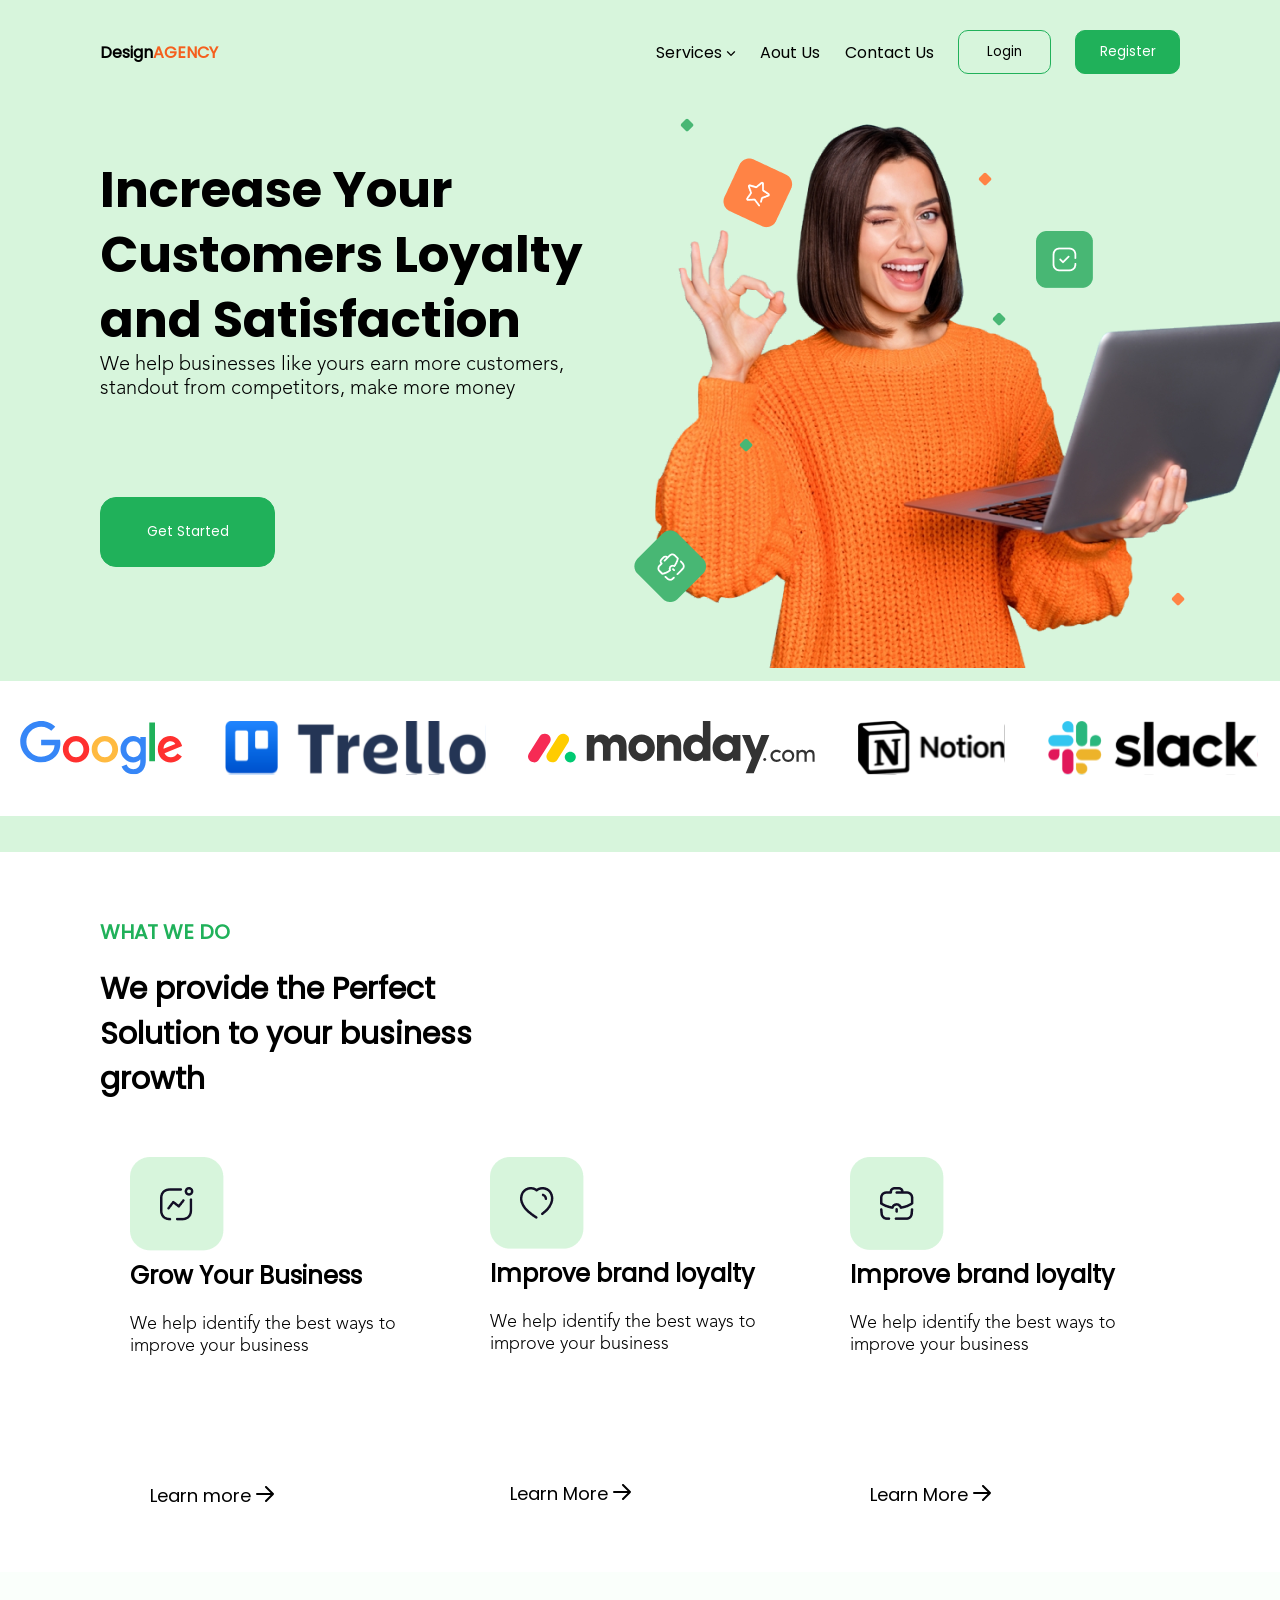
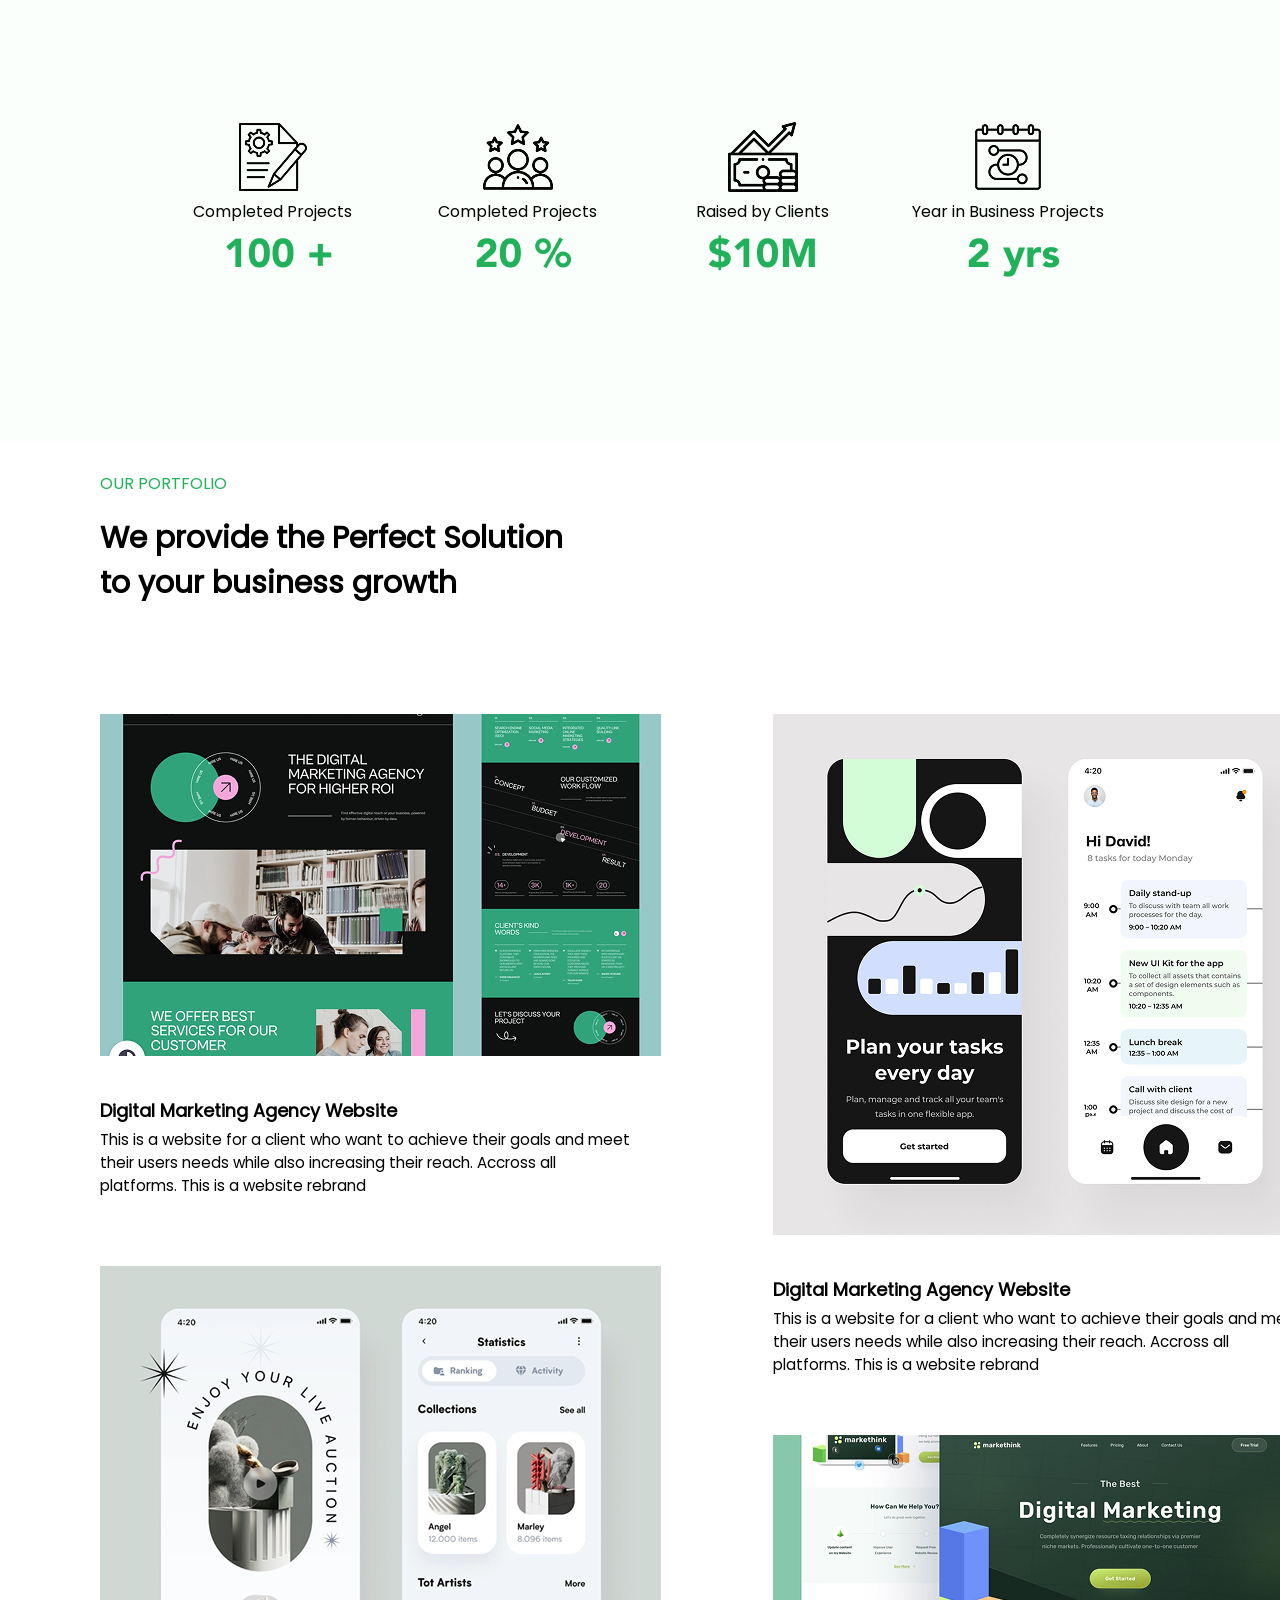
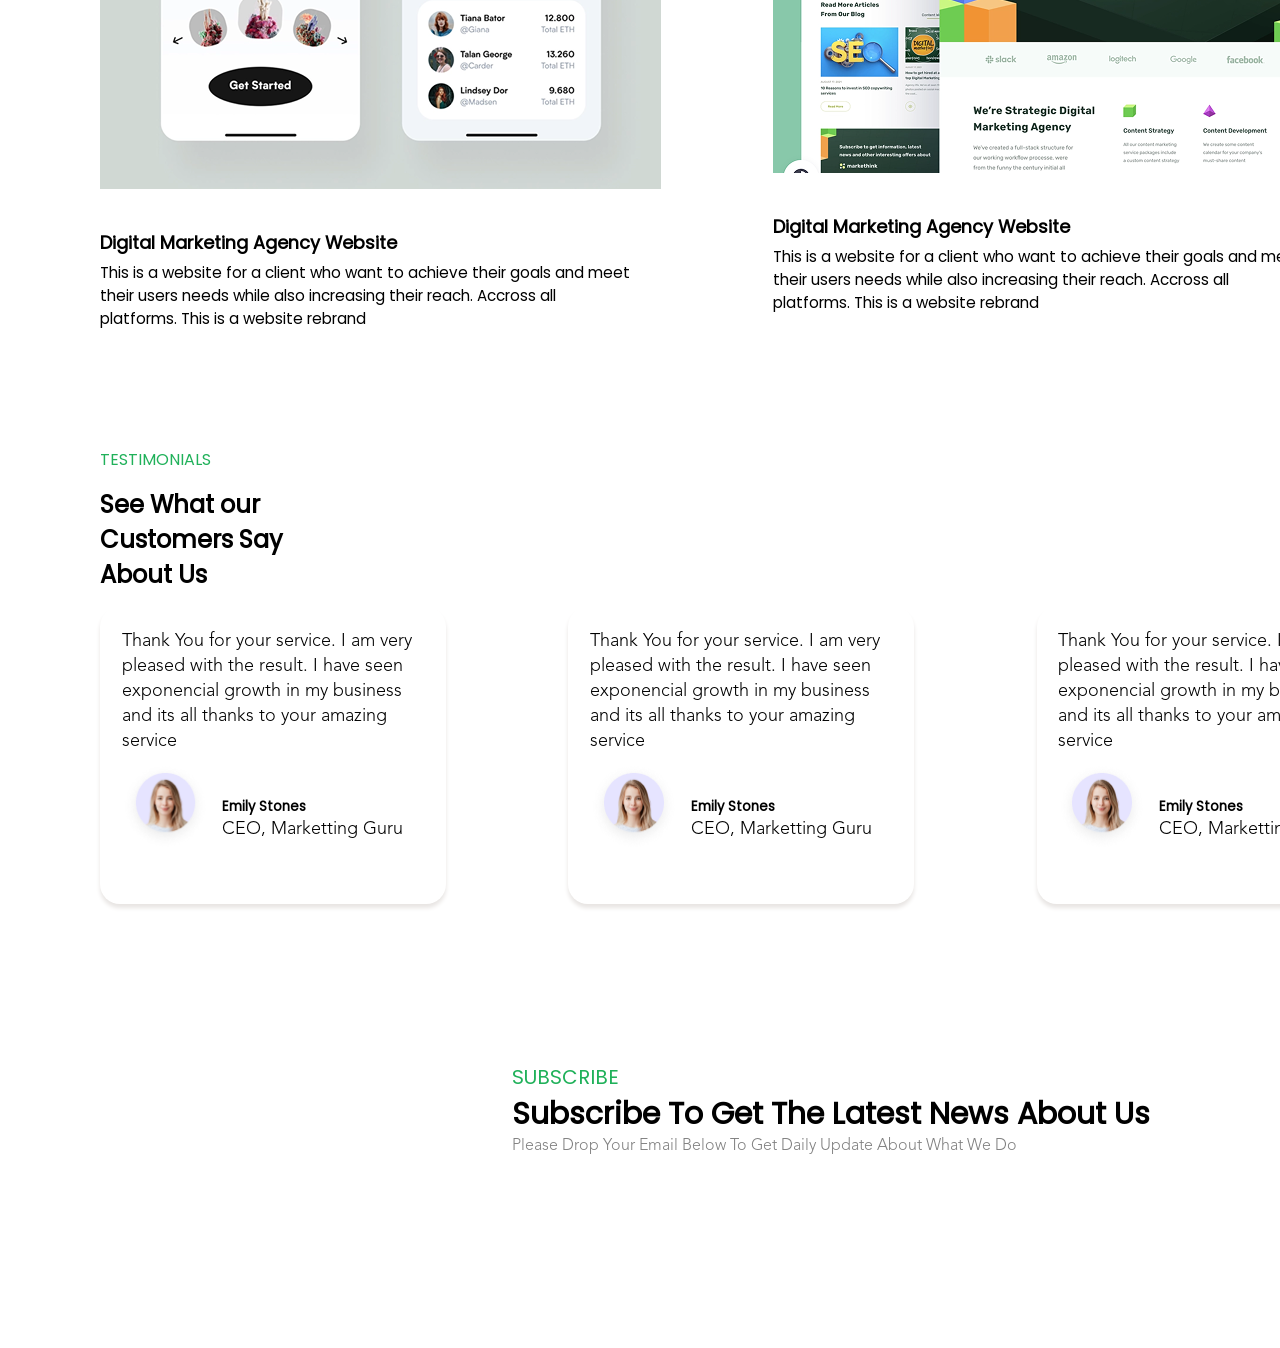
<file: Agency/index.html>
<!DOCTYPE html>
<html lang="en">

<head>
    <meta charset="UTF-8">
    <meta name="viewport" content="width=device-width, initial-scale=1.0">
    <link rel="stylesheet" href="./index.css">
    <title>Agency landing page</title>
</head>

<body>
    <div class="hero">
        <header>
            <p id="design-agency">Design<span id="agency">AGENCY</span></p>
            <nav>
                <ul>
                    <li><a href="">Services
                            <svg width="10" height="10" viewBox="0 0 20 20" fill="none"
                                xmlns="http://www.w3.org/2000/svg">
                                <path
                                    d="M17.9549 6.61623C17.7205 6.38189 17.4026 6.25024 17.0712 6.25024C16.7397 6.25024 16.4218 6.38189 16.1874 6.61623L9.99994 12.8037L3.81244 6.61623C3.57669 6.38853 3.26093 6.26254 2.93319 6.26538C2.60544 6.26823 2.29193 6.39969 2.06017 6.63145C1.82841 6.86321 1.69695 7.17673 1.6941 7.50448C1.69125 7.83222 1.81724 8.14797 2.04494 8.38373L9.11619 15.455C9.3506 15.6893 9.66848 15.821 9.99994 15.821C10.3314 15.821 10.6493 15.6893 10.8837 15.455L17.9549 8.38373C18.1893 8.14932 18.3209 7.83143 18.3209 7.49998C18.3209 7.16852 18.1893 6.85064 17.9549 6.61623Z"
                                    fill="black" />
                            </svg>
                        </a>
                    </li>
                    <li><a href="">Aout Us</a></li>
                    <li><a href="">Contact Us</a></li>
                    <li><a href=""><button>Login</button></a></li>
                    <li><a href=""><button id="register-btn">Register</button></a></li>
                </ul>
            </nav>
        </header>
        <section class="hero-main">
            <div class="hero-main-left">
                <h1>Increase Your Customers Loyalty and Satisfaction</h1>
                <p class="we-help">We help businesses like yours earn more customers, standout from
                    competitors, make more money
                </p>
                <button id="get-started">Get Started</button>
            </div>
            <div class="hero-main-right">
                <img src="./assets/Hero_img.png" alt="hero img" />
            </div>
        </section>

    </div>
    <section class="partners">
        <img src="./assets/logos_google.svg" alt="Google">
        <img src="./assets/Trello-logo-blue 1.svg" alt="Trello">
        <img src="./assets/logos_monday.svg" alt="monday">
        <img src="./assets/Notion.svg" alt="notion">
        <img src="./assets/Slack.svg" alt="slack">
        <img src="./assets/logos_google.svg" alt="Google">
        <img src="./assets/Trello-logo-blue 1.svg" alt="Trello">
        <img src="./assets/logos_monday.svg" alt="monday">
        <img src="./assets/Notion.svg" alt="notion">
        <img src="./assets/Slack.svg" alt="slack">
    </section>


    <div class="green-under"></div>
    <section class="what-we-do">
        <h2>What we do</h2>
        <p class="perfect">We provide the Perfect Solution to your business growth</p>
        <div class="three-boxes">
            <div class="card">
                <img src="./assets/Activity.png" alt="activity">
                <h3>Grow Your Business</h3>
                <P>We help identify the best ways to improve your business</P>
                <button>Learn more
                    <svg width="18" height="16" viewBox="0 0 18 16" fill="none" xmlns="http://www.w3.org/2000/svg">
                        <path d="M10 1L17 8L10 15M1 8H17H1Z" stroke="black" stroke-width="2" stroke-linecap="round"
                            stroke-linejoin="round" />
                    </svg>
                </button>
            </div>
            <div class="card">
                <img src="./assets/Heart.png" alt="heart">
                <h3>Improve brand loyalty</h3>
                <p>We help identify the best ways to improve your business</p>
                <button>Learn More
                    <svg width="18" height="16" viewBox="0 0 18 16" fill="none" xmlns="http://www.w3.org/2000/svg">
                        <path d="M10 1L17 8L10 15M1 8H17H1Z" stroke="black" stroke-width="2" stroke-linecap="round"
                            stroke-linejoin="round" />
                    </svg>
                </button>
            </div>
            <div class="card">
                <img src="./assets/Work.png" alt="work">
                <h3>Improve brand loyalty</h3>
                <p>We help identify the best ways to improve your business</p>
                <button>Learn More
                    <svg width="18" height="16" viewBox="0 0 18 16" fill="none" xmlns="http://www.w3.org/2000/svg">
                        <path d="M10 1L17 8L10 15M1 8H17H1Z" stroke="black" stroke-width="2" stroke-linecap="round"
                            stroke-linejoin="round" />
                    </svg>
                </button>
            </div>
        </div>
    </section>
    <section class="timeline">
        <div class="completed-projects">
            <img src="./assets/project-plan.png" alt="project-plan">
            <p>Completed Projects</p>
            <img src="./assets/Frame 5.png" alt="100+ tag">
        </div>
        <div class="customer-satisfaction">
            <img src="./assets/rating (1).png" alt="project-plan">
            <p>Completed Projects</p>
            <img src="./assets/Frame 7.png" alt="100+ tag">
        </div>
        <div class="raised-by-clients">
            <img src="./assets/raise.png" alt="project-plan">
            <p>Raised by Clients</p>
            <img src="./assets/Frame 9.png" alt="100+ tag">
        </div>
        <div class="year-in-business">
            <img src="./assets/timeline 2.png" alt="project-plan">
            <p>Year in Business Projects</p>
            <img src="./assets/Frame 12.png" alt="100+ tag">
        </div>
    </section>

    <section class="our-portfolio">
        <P>OUR PORTFOLIO</P>
        <h2>We provide the Perfect Solution to your business growth</h2>
        <div class="container">
            <div class="one">
                <img src="./assets/Screenshot 2022-05-06 at 10.35.png" alt="">
                <h3>Digital Marketing Agency Website</h3>
                <p>This is a website for a client who want to achieve their goals and meet their users needs while also
                    increasing their reach. Accross all platforms. This is a website rebrand</p>
            </div>
            <div class="two">
                <img src="./assets/Screenshot 2022-05-14 at 11.15.png" alt="">
                <h3>Digital Marketing Agency Website</h3>
                <p>This is a website for a client who want to achieve their goals and meet their users needs while also
                    increasing their reach. Accross all platforms. This is a website rebrand</p>
            </div>
            <div class="three">
                <img src="./assets/Screenshot 2022-05-14 at 11.17.png" alt="">
                <h3>Digital Marketing Agency Website</h3>
                <p>This is a website for a client who want to achieve their goals and meet their users needs while also
                    increasing their reach. Accross all platforms. This is a website rebrand</p>
            </div>
            <div class="four">
                <img src="./assets/Screenshot 2022-05-06 at 10.33.40 PM 6.26.png" alt="">
                <h3>Digital Marketing Agency Website</h3>
                <p>This is a website for a client who want to achieve their goals and meet their users needs while also
                    increasing their reach. Accross all platforms. This is a website rebrand</p>
            </div>
        </div>
    </section>

    <section class="testimonial">
        <div class="head">
            <p>Testimonials</p>
            <h2>See What our Customers Say About Us</h2>
        </div>

        <div class="testimony">
            <div class="names">
                <p>Thank You for your service. I am very pleased with the result. I have seen exponencial growth in my
                    business and its all thanks to your amazing service</p>
                <div class="info">
                    <div class="image">
                        <img src="./assets/Sophie Moore - Circle Small.png" alt="">
                    </div>
                    <div class="words">
                        <h5>Emily Stones</h5>
                        <p>CEO, Marketting Guru</p>
                    </div>
                </div>
            </div>
            <div class="name">
                <p>Thank You for your service. I am very pleased with the result. I have seen exponencial growth in my
                    business and its all thanks to your amazing service</p>
                <div class="info">
                    <div class="image">
                        <img src="./assets/Sophie Moore - Circle Small.png" alt="">
                    </div>
                    <div class="words">
                        <h5>Emily Stones</h5>
                        <p>CEO, Marketting Guru</p>
                    </div>
                </div>
            </div>
            <div class="name">
                <p>Thank You for your service. I am very pleased with the result. I have seen exponencial growth in my
                    business and its all thanks to your amazing service</p>
                <div class="info">
                    <div class="image">
                        <img src="./assets/Sophie Moore - Circle Small.png" alt="">
                    </div>
                    <div class="words">
                        <h5>Emily Stones</h5>
                        <p>CEO, Marketting Guru</p>
                    </div>

                </div>
            </div>
        </div>
    </section>

    <section class="subscribe">
        <div class="sub">
            <h2>Subscribe</h2>
            <p>Subscribe to get the latest news about us</p>
            <p id="word">Please drop your email below to get daily update about what we do</p>
        </div>
    </section>
</body>

</html>
</file>
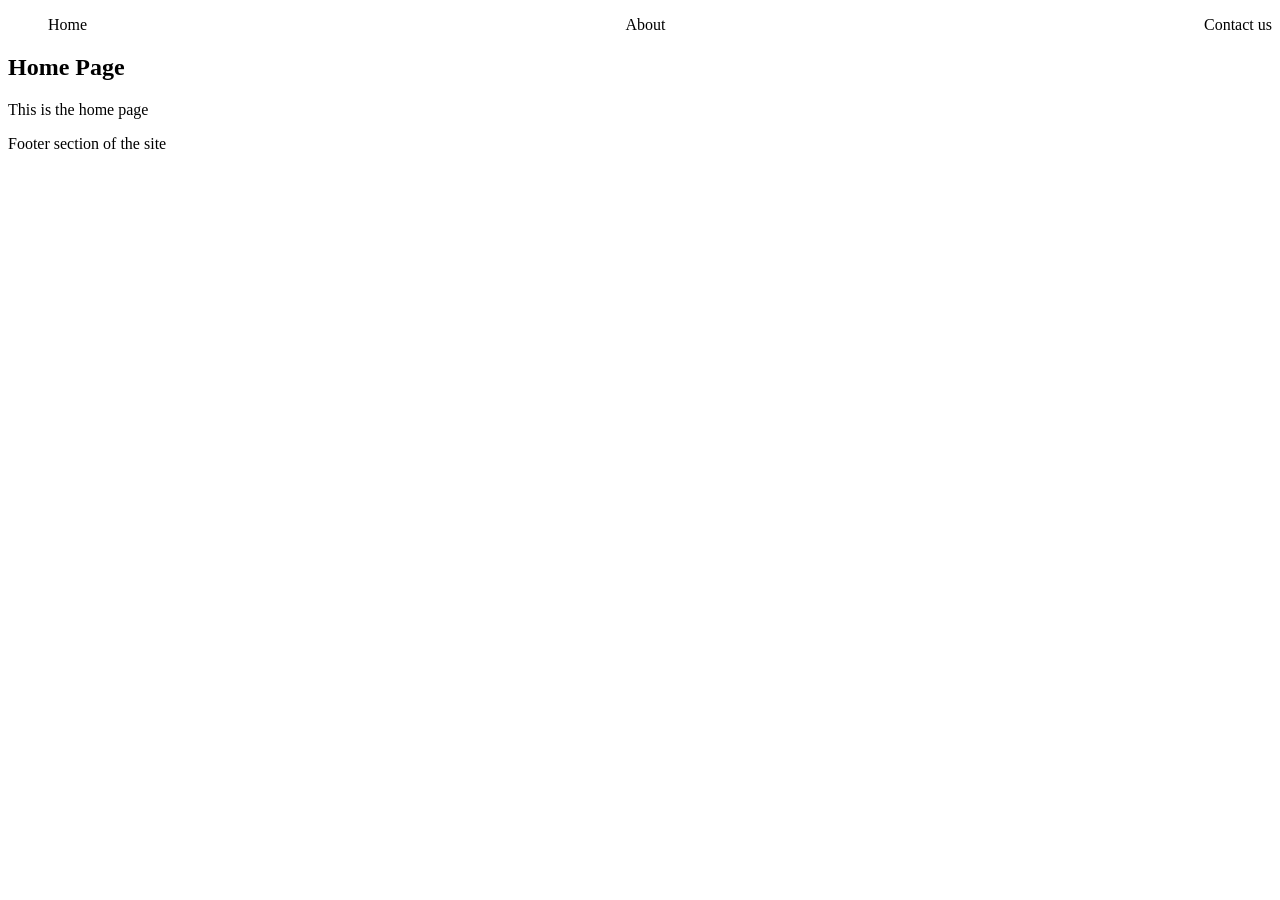
<file: FE/index.html>
<!DOCTYPE html>
<html lang="en">
<head>
    <meta charset="UTF-8">
    <meta name="viewport" content="width=device-width, initial-scale=1.0">
    <title>Document</title>
    <style>
        li{
            list-style: none;
        }
        nav ul{
            display: flex;
            justify-content: space-between;
        }
        nav li:hover{
            cursor: pointer;
        }
    </style>
</head>
<body>
    <nav>
        <ul>
            <li onclick="changePage(0)">Home</li>
            <li onclick="changePage(1)">About</li>
            <li onclick="changePage(2)">Contact us</li>
        </ul>
    </nav>
    <main>
        <section class="page">
            <h1>Home Page</h1>
            <p>This is the home page</p>
        </section>
        <section class="page">
            <h1>About us</h1>
            <p>Use google to know about us!</p>
        </section>
        <section class="page">
            <h1>Contact us</h1>
            <p>Only reach out to us if it's not billing!</p>
        </section>

    </main>
    <footer>Footer section of the site</footer>

    <script src="./index.js"></script>
</body>
</html>
</file>
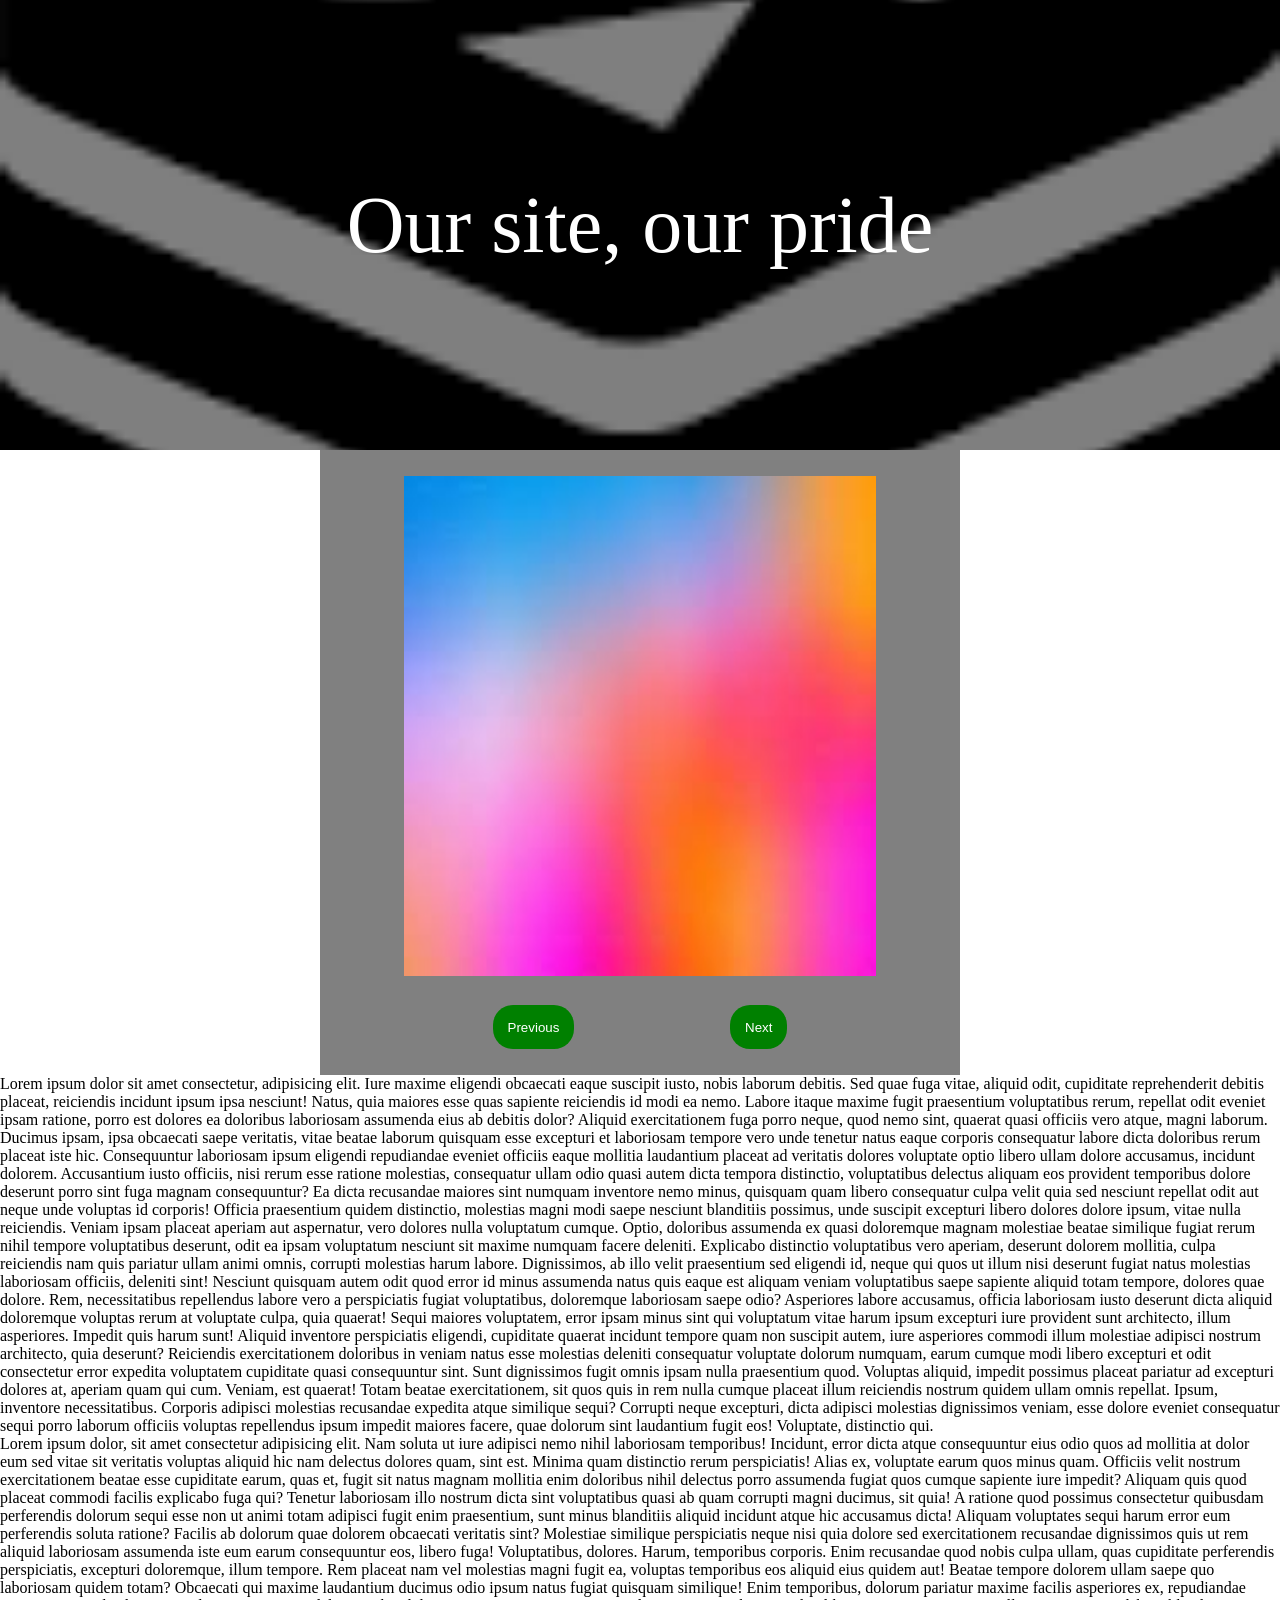
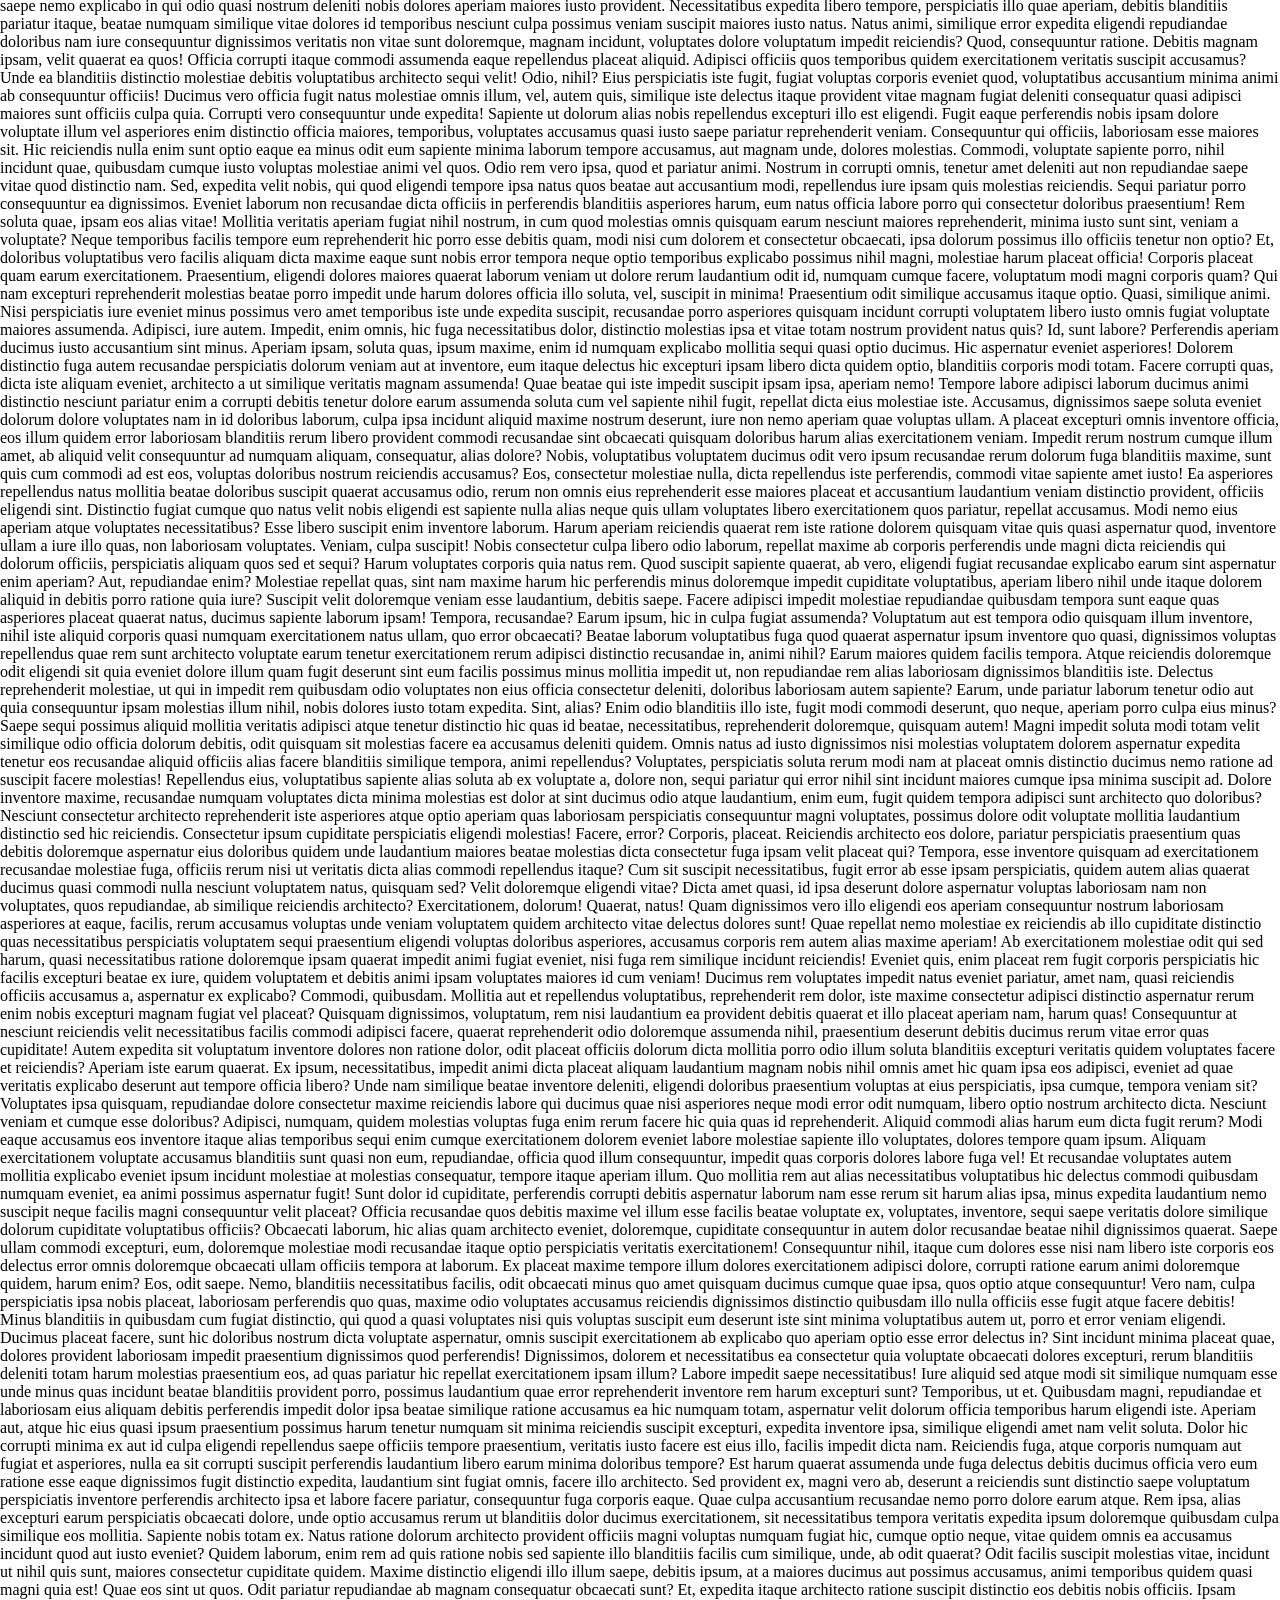
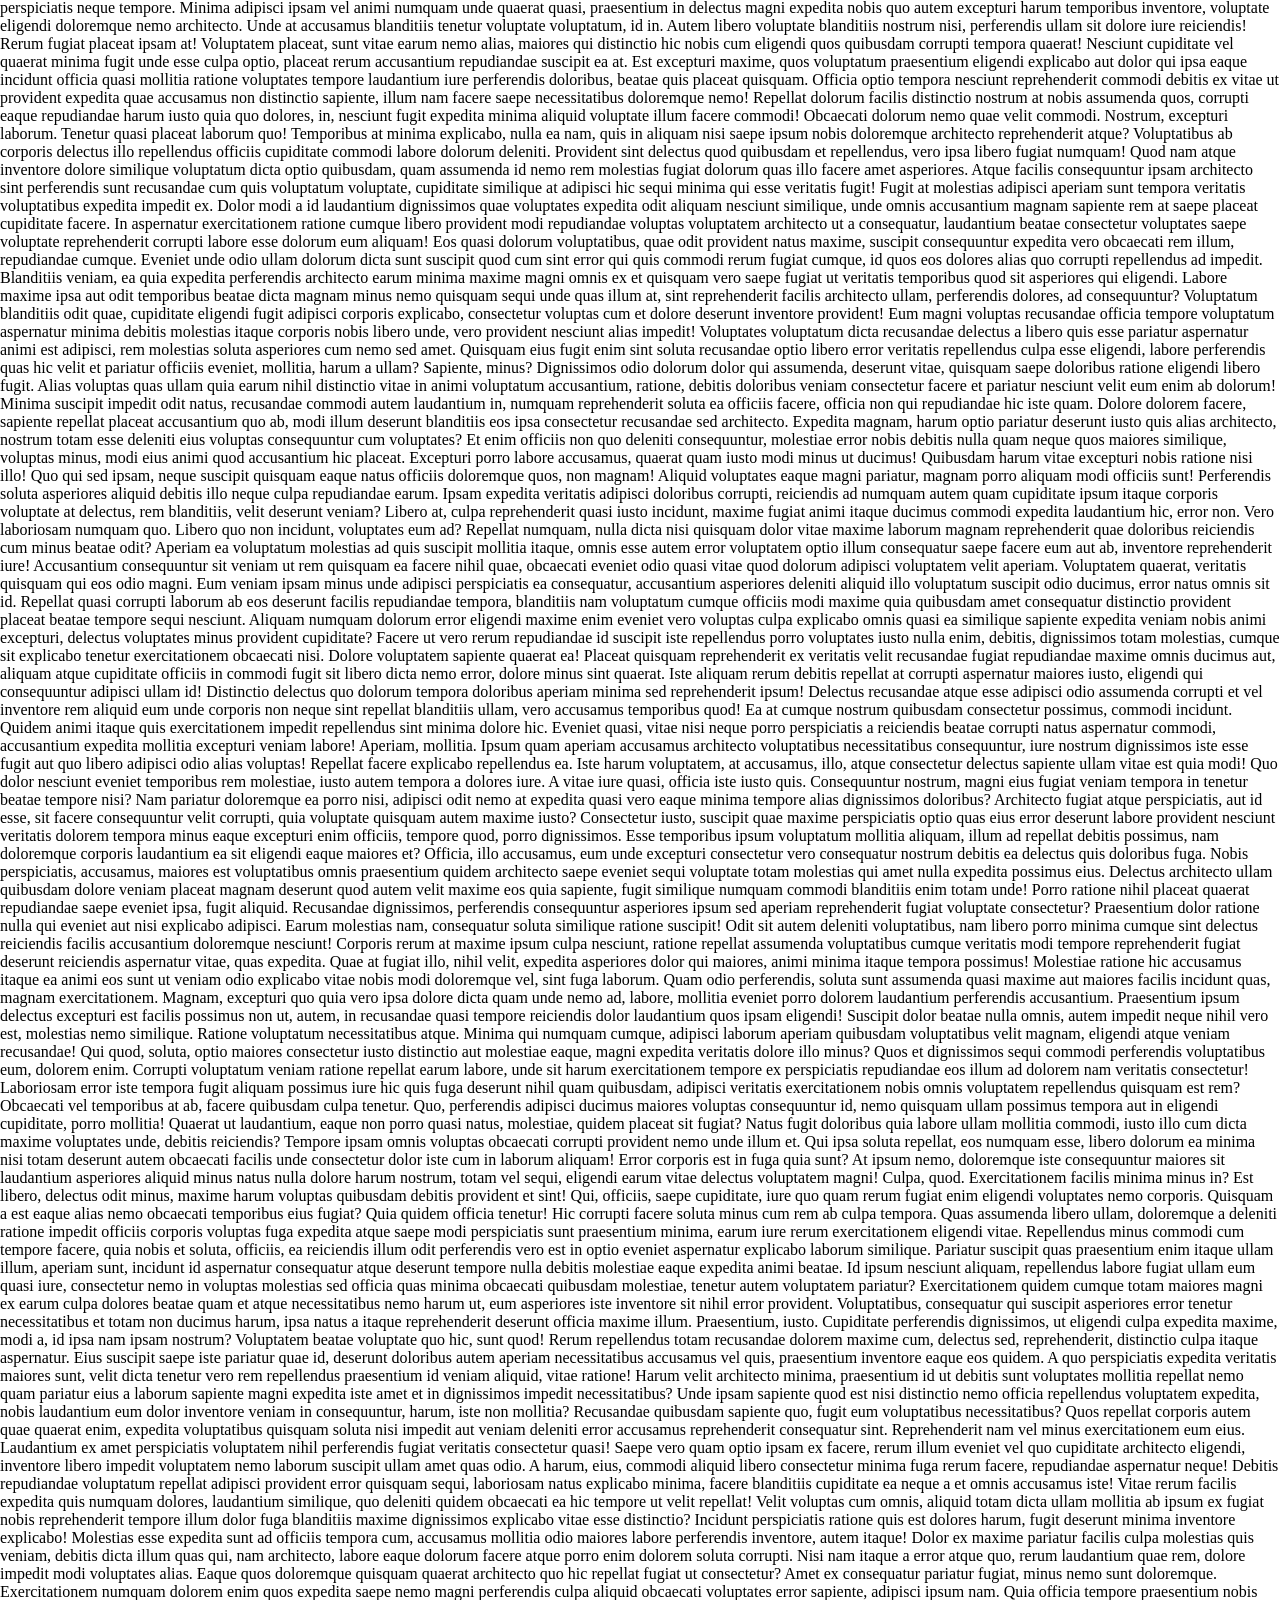
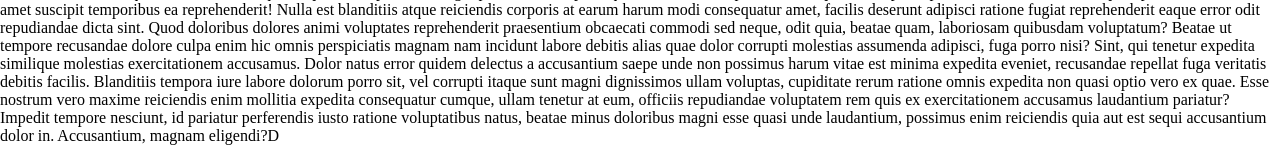
<file: hiit/index.html>
<!doctype html>
<html lang="en">
  <head>
    <meta charset="UTF-8" />
    <meta name="viewport" content="width=device-width, initial-scale=1.0" />
    <title>Document</title>
    <link rel="stylesheet" href="./index.css" />
  </head>
  <body>
    <section class="hero">
      <div class="overlay"></div>
      <p>Our site, our pride</p>
    </section>

    <section class="gallery">
      <img src="" alt="bg.pjg" id="gallery-img" />
      <div class="btn-row">
        <button id="prev">Previous</button>
        <button id="next">Next</button>
      </div>
    </section>
    <p id="notify">This is a notification</p>
    <p>
      Lorem ipsum dolor sit amet consectetur, adipisicing elit. Iure maxime
      eligendi obcaecati eaque suscipit iusto, nobis laborum debitis. Sed quae
      fuga vitae, aliquid odit, cupiditate reprehenderit debitis placeat,
      reiciendis incidunt ipsum ipsa nesciunt! Natus, quia maiores esse quas
      sapiente reiciendis id modi ea nemo. Labore itaque maxime fugit
      praesentium voluptatibus rerum, repellat odit eveniet ipsam ratione, porro
      est dolores ea doloribus laboriosam assumenda eius ab debitis dolor?
      Aliquid exercitationem fuga porro neque, quod nemo sint, quaerat quasi
      officiis vero atque, magni laborum. Ducimus ipsam, ipsa obcaecati saepe
      veritatis, vitae beatae laborum quisquam esse excepturi et laboriosam
      tempore vero unde tenetur natus eaque corporis consequatur labore dicta
      doloribus rerum placeat iste hic. Consequuntur laboriosam ipsum eligendi
      repudiandae eveniet officiis eaque mollitia laudantium placeat ad
      veritatis dolores voluptate optio libero ullam dolore accusamus, incidunt
      dolorem. Accusantium iusto officiis, nisi rerum esse ratione molestias,
      consequatur ullam odio quasi autem dicta tempora distinctio, voluptatibus
      delectus aliquam eos provident temporibus dolore deserunt porro sint fuga
      magnam consequuntur? Ea dicta recusandae maiores sint numquam inventore
      nemo minus, quisquam quam libero consequatur culpa velit quia sed nesciunt
      repellat odit aut neque unde voluptas id corporis! Officia praesentium
      quidem distinctio, molestias magni modi saepe nesciunt blanditiis
      possimus, unde suscipit excepturi libero dolores dolore ipsum, vitae nulla
      reiciendis. Veniam ipsam placeat aperiam aut aspernatur, vero dolores
      nulla voluptatum cumque. Optio, doloribus assumenda ex quasi doloremque
      magnam molestiae beatae similique fugiat rerum nihil tempore voluptatibus
      deserunt, odit ea ipsam voluptatum nesciunt sit maxime numquam facere
      deleniti. Explicabo distinctio voluptatibus vero aperiam, deserunt dolorem
      mollitia, culpa reiciendis nam quis pariatur ullam animi omnis, corrupti
      molestias harum labore. Dignissimos, ab illo velit praesentium sed
      eligendi id, neque qui quos ut illum nisi deserunt fugiat natus molestias
      laboriosam officiis, deleniti sint! Nesciunt quisquam autem odit quod
      error id minus assumenda natus quis eaque est aliquam veniam voluptatibus
      saepe sapiente aliquid totam tempore, dolores quae dolore. Rem,
      necessitatibus repellendus labore vero a perspiciatis fugiat voluptatibus,
      doloremque laboriosam saepe odio? Asperiores labore accusamus, officia
      laboriosam iusto deserunt dicta aliquid doloremque voluptas rerum at
      voluptate culpa, quia quaerat! Sequi maiores voluptatem, error ipsam minus
      sint qui voluptatum vitae harum ipsum excepturi iure provident sunt
      architecto, illum asperiores. Impedit quis harum sunt! Aliquid inventore
      perspiciatis eligendi, cupiditate quaerat incidunt tempore quam non
      suscipit autem, iure asperiores commodi illum molestiae adipisci nostrum
      architecto, quia deserunt? Reiciendis exercitationem doloribus in veniam
      natus esse molestias deleniti consequatur voluptate dolorum numquam, earum
      cumque modi libero excepturi et odit consectetur error expedita voluptatem
      cupiditate quasi consequuntur sint. Sunt dignissimos fugit omnis ipsam
      nulla praesentium quod. Voluptas aliquid, impedit possimus placeat
      pariatur ad excepturi dolores at, aperiam quam qui cum. Veniam, est
      quaerat! Totam beatae exercitationem, sit quos quis in rem nulla cumque
      placeat illum reiciendis nostrum quidem ullam omnis repellat. Ipsum,
      inventore necessitatibus. Corporis adipisci molestias recusandae expedita
      atque similique sequi? Corrupti neque excepturi, dicta adipisci molestias
      dignissimos veniam, esse dolore eveniet consequatur sequi porro laborum
      officiis voluptas repellendus ipsum impedit maiores facere, quae dolorum
      sint laudantium fugit eos! Voluptate, distinctio qui.
    </p>
    <p>
      Lorem ipsum dolor, sit amet consectetur adipisicing elit. Nam soluta ut
      iure adipisci nemo nihil laboriosam temporibus! Incidunt, error dicta
      atque consequuntur eius odio quos ad mollitia at dolor eum sed vitae sit
      veritatis voluptas aliquid hic nam delectus dolores quam, sint est. Minima
      quam distinctio rerum perspiciatis! Alias ex, voluptate earum quos minus
      quam. Officiis velit nostrum exercitationem beatae esse cupiditate earum,
      quas et, fugit sit natus magnam mollitia enim doloribus nihil delectus
      porro assumenda fugiat quos cumque sapiente iure impedit? Aliquam quis
      quod placeat commodi facilis explicabo fuga qui? Tenetur laboriosam illo
      nostrum dicta sint voluptatibus quasi ab quam corrupti magni ducimus, sit
      quia! A ratione quod possimus consectetur quibusdam perferendis dolorum
      sequi esse non ut animi totam adipisci fugit enim praesentium, sunt minus
      blanditiis aliquid incidunt atque hic accusamus dicta! Aliquam voluptates
      sequi harum error eum perferendis soluta ratione? Facilis ab dolorum quae
      dolorem obcaecati veritatis sint? Molestiae similique perspiciatis neque
      nisi quia dolore sed exercitationem recusandae dignissimos quis ut rem
      aliquid laboriosam assumenda iste eum earum consequuntur eos, libero fuga!
      Voluptatibus, dolores. Harum, temporibus corporis. Enim recusandae quod
      nobis culpa ullam, quas cupiditate perferendis perspiciatis, excepturi
      doloremque, illum tempore. Rem placeat nam vel molestias magni fugit ea,
      voluptas temporibus eos aliquid eius quidem aut! Beatae tempore dolorem
      ullam saepe quo laboriosam quidem totam? Obcaecati qui maxime laudantium
      ducimus odio ipsum natus fugiat quisquam similique! Enim temporibus,
      dolorum pariatur maxime facilis asperiores ex, repudiandae saepe nemo
      explicabo in qui odio quasi nostrum deleniti nobis dolores aperiam maiores
      iusto provident. Necessitatibus expedita libero tempore, perspiciatis illo
      quae aperiam, debitis blanditiis pariatur itaque, beatae numquam similique
      vitae dolores id temporibus nesciunt culpa possimus veniam suscipit
      maiores iusto natus. Natus animi, similique error expedita eligendi
      repudiandae doloribus nam iure consequuntur dignissimos veritatis non
      vitae sunt doloremque, magnam incidunt, voluptates dolore voluptatum
      impedit reiciendis? Quod, consequuntur ratione. Debitis magnam ipsam,
      velit quaerat ea quos! Officia corrupti itaque commodi assumenda eaque
      repellendus placeat aliquid. Adipisci officiis quos temporibus quidem
      exercitationem veritatis suscipit accusamus? Unde ea blanditiis distinctio
      molestiae debitis voluptatibus architecto sequi velit! Odio, nihil? Eius
      perspiciatis iste fugit, fugiat voluptas corporis eveniet quod,
      voluptatibus accusantium minima animi ab consequuntur officiis! Ducimus
      vero officia fugit natus molestiae omnis illum, vel, autem quis, similique
      iste delectus itaque provident vitae magnam fugiat deleniti consequatur
      quasi adipisci maiores sunt officiis culpa quia. Corrupti vero
      consequuntur unde expedita! Sapiente ut dolorum alias nobis repellendus
      excepturi illo est eligendi. Fugit eaque perferendis nobis ipsam dolore
      voluptate illum vel asperiores enim distinctio officia maiores,
      temporibus, voluptates accusamus quasi iusto saepe pariatur reprehenderit
      veniam. Consequuntur qui officiis, laboriosam esse maiores sit. Hic
      reiciendis nulla enim sunt optio eaque ea minus odit eum sapiente minima
      laborum tempore accusamus, aut magnam unde, dolores molestias. Commodi,
      voluptate sapiente porro, nihil incidunt quae, quibusdam cumque iusto
      voluptas molestiae animi vel quos. Odio rem vero ipsa, quod et pariatur
      animi. Nostrum in corrupti omnis, tenetur amet deleniti aut non
      repudiandae saepe vitae quod distinctio nam. Sed, expedita velit nobis,
      qui quod eligendi tempore ipsa natus quos beatae aut accusantium modi,
      repellendus iure ipsam quis molestias reiciendis. Sequi pariatur porro
      consequuntur ea dignissimos. Eveniet laborum non recusandae dicta officiis
      in perferendis blanditiis asperiores harum, eum natus officia labore porro
      qui consectetur doloribus praesentium! Rem soluta quae, ipsam eos alias
      vitae! Mollitia veritatis aperiam fugiat nihil nostrum, in cum quod
      molestias omnis quisquam earum nesciunt maiores reprehenderit, minima
      iusto sunt sint, veniam a voluptate? Neque temporibus facilis tempore eum
      reprehenderit hic porro esse debitis quam, modi nisi cum dolorem et
      consectetur obcaecati, ipsa dolorum possimus illo officiis tenetur non
      optio? Et, doloribus voluptatibus vero facilis aliquam dicta maxime eaque
      sunt nobis error tempora neque optio temporibus explicabo possimus nihil
      magni, molestiae harum placeat officia! Corporis placeat quam earum
      exercitationem. Praesentium, eligendi dolores maiores quaerat laborum
      veniam ut dolore rerum laudantium odit id, numquam cumque facere,
      voluptatum modi magni corporis quam? Qui nam excepturi reprehenderit
      molestias beatae porro impedit unde harum dolores officia illo soluta,
      vel, suscipit in minima! Praesentium odit similique accusamus itaque
      optio. Quasi, similique animi. Nisi perspiciatis iure eveniet minus
      possimus vero amet temporibus iste unde expedita suscipit, recusandae
      porro asperiores quisquam incidunt corrupti voluptatem libero iusto omnis
      fugiat voluptate maiores assumenda. Adipisci, iure autem. Impedit, enim
      omnis, hic fuga necessitatibus dolor, distinctio molestias ipsa et vitae
      totam nostrum provident natus quis? Id, sunt labore? Perferendis aperiam
      ducimus iusto accusantium sint minus. Aperiam ipsam, soluta quas, ipsum
      maxime, enim id numquam explicabo mollitia sequi quasi optio ducimus. Hic
      aspernatur eveniet asperiores! Dolorem distinctio fuga autem recusandae
      perspiciatis dolorum veniam aut at inventore, eum itaque delectus hic
      excepturi ipsam libero dicta quidem optio, blanditiis corporis modi totam.
      Facere corrupti quas, dicta iste aliquam eveniet, architecto a ut
      similique veritatis magnam assumenda! Quae beatae qui iste impedit
      suscipit ipsam ipsa, aperiam nemo! Tempore labore adipisci laborum ducimus
      animi distinctio nesciunt pariatur enim a corrupti debitis tenetur dolore
      earum assumenda soluta cum vel sapiente nihil fugit, repellat dicta eius
      molestiae iste. Accusamus, dignissimos saepe soluta eveniet dolorum dolore
      voluptates nam in id doloribus laborum, culpa ipsa incidunt aliquid maxime
      nostrum deserunt, iure non nemo aperiam quae voluptas ullam. A placeat
      excepturi omnis inventore officia, eos illum quidem error laboriosam
      blanditiis rerum libero provident commodi recusandae sint obcaecati
      quisquam doloribus harum alias exercitationem veniam. Impedit rerum
      nostrum cumque illum amet, ab aliquid velit consequuntur ad numquam
      aliquam, consequatur, alias dolore? Nobis, voluptatibus voluptatem ducimus
      odit vero ipsum recusandae rerum dolorum fuga blanditiis maxime, sunt quis
      cum commodi ad est eos, voluptas doloribus nostrum reiciendis accusamus?
      Eos, consectetur molestiae nulla, dicta repellendus iste perferendis,
      commodi vitae sapiente amet iusto! Ea asperiores repellendus natus
      mollitia beatae doloribus suscipit quaerat accusamus odio, rerum non omnis
      eius reprehenderit esse maiores placeat et accusantium laudantium veniam
      distinctio provident, officiis eligendi sint. Distinctio fugiat cumque quo
      natus velit nobis eligendi est sapiente nulla alias neque quis ullam
      voluptates libero exercitationem quos pariatur, repellat accusamus. Modi
      nemo eius aperiam atque voluptates necessitatibus? Esse libero suscipit
      enim inventore laborum. Harum aperiam reiciendis quaerat rem iste ratione
      dolorem quisquam vitae quis quasi aspernatur quod, inventore ullam a iure
      illo quas, non laboriosam voluptates. Veniam, culpa suscipit! Nobis
      consectetur culpa libero odio laborum, repellat maxime ab corporis
      perferendis unde magni dicta reiciendis qui dolorum officiis, perspiciatis
      aliquam quos sed et sequi? Harum voluptates corporis quia natus rem. Quod
      suscipit sapiente quaerat, ab vero, eligendi fugiat recusandae explicabo
      earum sint aspernatur enim aperiam? Aut, repudiandae enim? Molestiae
      repellat quas, sint nam maxime harum hic perferendis minus doloremque
      impedit cupiditate voluptatibus, aperiam libero nihil unde itaque dolorem
      aliquid in debitis porro ratione quia iure? Suscipit velit doloremque
      veniam esse laudantium, debitis saepe. Facere adipisci impedit molestiae
      repudiandae quibusdam tempora sunt eaque quas asperiores placeat quaerat
      natus, ducimus sapiente laborum ipsam! Tempora, recusandae? Earum ipsum,
      hic in culpa fugiat assumenda? Voluptatum aut est tempora odio quisquam
      illum inventore, nihil iste aliquid corporis quasi numquam exercitationem
      natus ullam, quo error obcaecati? Beatae laborum voluptatibus fuga quod
      quaerat aspernatur ipsum inventore quo quasi, dignissimos voluptas
      repellendus quae rem sunt architecto voluptate earum tenetur
      exercitationem rerum adipisci distinctio recusandae in, animi nihil? Earum
      maiores quidem facilis tempora. Atque reiciendis doloremque odit eligendi
      sit quia eveniet dolore illum quam fugit deserunt sint eum facilis
      possimus minus mollitia impedit ut, non repudiandae rem alias laboriosam
      dignissimos blanditiis iste. Delectus reprehenderit molestiae, ut qui in
      impedit rem quibusdam odio voluptates non eius officia consectetur
      deleniti, doloribus laboriosam autem sapiente? Earum, unde pariatur
      laborum tenetur odio aut quia consequuntur ipsam molestias illum nihil,
      nobis dolores iusto totam expedita. Sint, alias? Enim odio blanditiis illo
      iste, fugit modi commodi deserunt, quo neque, aperiam porro culpa eius
      minus? Saepe sequi possimus aliquid mollitia veritatis adipisci atque
      tenetur distinctio hic quas id beatae, necessitatibus, reprehenderit
      doloremque, quisquam autem! Magni impedit soluta modi totam velit
      similique odio officia dolorum debitis, odit quisquam sit molestias facere
      ea accusamus deleniti quidem. Omnis natus ad iusto dignissimos nisi
      molestias voluptatem dolorem aspernatur expedita tenetur eos recusandae
      aliquid officiis alias facere blanditiis similique tempora, animi
      repellendus? Voluptates, perspiciatis soluta rerum modi nam at placeat
      omnis distinctio ducimus nemo ratione ad suscipit facere molestias!
      Repellendus eius, voluptatibus sapiente alias soluta ab ex voluptate a,
      dolore non, sequi pariatur qui error nihil sint incidunt maiores cumque
      ipsa minima suscipit ad. Dolore inventore maxime, recusandae numquam
      voluptates dicta minima molestias est dolor at sint ducimus odio atque
      laudantium, enim eum, fugit quidem tempora adipisci sunt architecto quo
      doloribus? Nesciunt consectetur architecto reprehenderit iste asperiores
      atque optio aperiam quas laboriosam perspiciatis consequuntur magni
      voluptates, possimus dolore odit voluptate mollitia laudantium distinctio
      sed hic reiciendis. Consectetur ipsum cupiditate perspiciatis eligendi
      molestias! Facere, error? Corporis, placeat. Reiciendis architecto eos
      dolore, pariatur perspiciatis praesentium quas debitis doloremque
      aspernatur eius doloribus quidem unde laudantium maiores beatae molestias
      dicta consectetur fuga ipsam velit placeat qui? Tempora, esse inventore
      quisquam ad exercitationem recusandae molestiae fuga, officiis rerum nisi
      ut veritatis dicta alias commodi repellendus itaque? Cum sit suscipit
      necessitatibus, fugit error ab esse ipsam perspiciatis, quidem autem alias
      quaerat ducimus quasi commodi nulla nesciunt voluptatem natus, quisquam
      sed? Velit doloremque eligendi vitae? Dicta amet quasi, id ipsa deserunt
      dolore aspernatur voluptas laboriosam nam non voluptates, quos
      repudiandae, ab similique reiciendis architecto? Exercitationem, dolorum!
      Quaerat, natus! Quam dignissimos vero illo eligendi eos aperiam
      consequuntur nostrum laboriosam asperiores at eaque, facilis, rerum
      accusamus voluptas unde veniam voluptatem quidem architecto vitae delectus
      dolores sunt! Quae repellat nemo molestiae ex reiciendis ab illo
      cupiditate distinctio quas necessitatibus perspiciatis voluptatem sequi
      praesentium eligendi voluptas doloribus asperiores, accusamus corporis rem
      autem alias maxime aperiam! Ab exercitationem molestiae odit qui sed
      harum, quasi necessitatibus ratione doloremque ipsam quaerat impedit animi
      fugiat eveniet, nisi fuga rem similique incidunt reiciendis! Eveniet quis,
      enim placeat rem fugit corporis perspiciatis hic facilis excepturi beatae
      ex iure, quidem voluptatem et debitis animi ipsam voluptates maiores id
      cum veniam! Ducimus rem voluptates impedit natus eveniet pariatur, amet
      nam, quasi reiciendis officiis accusamus a, aspernatur ex explicabo?
      Commodi, quibusdam. Mollitia aut et repellendus voluptatibus,
      reprehenderit rem dolor, iste maxime consectetur adipisci distinctio
      aspernatur rerum enim nobis excepturi magnam fugiat vel placeat? Quisquam
      dignissimos, voluptatum, rem nisi laudantium ea provident debitis quaerat
      et illo placeat aperiam nam, harum quas! Consequuntur at nesciunt
      reiciendis velit necessitatibus facilis commodi adipisci facere, quaerat
      reprehenderit odio doloremque assumenda nihil, praesentium deserunt
      debitis ducimus rerum vitae error quas cupiditate! Autem expedita sit
      voluptatum inventore dolores non ratione dolor, odit placeat officiis
      dolorum dicta mollitia porro odio illum soluta blanditiis excepturi
      veritatis quidem voluptates facere et reiciendis? Aperiam iste earum
      quaerat. Ex ipsum, necessitatibus, impedit animi dicta placeat aliquam
      laudantium magnam nobis nihil omnis amet hic quam ipsa eos adipisci,
      eveniet ad quae veritatis explicabo deserunt aut tempore officia libero?
      Unde nam similique beatae inventore deleniti, eligendi doloribus
      praesentium voluptas at eius perspiciatis, ipsa cumque, tempora veniam
      sit? Voluptates ipsa quisquam, repudiandae dolore consectetur maxime
      reiciendis labore qui ducimus quae nisi asperiores neque modi error odit
      numquam, libero optio nostrum architecto dicta. Nesciunt veniam et cumque
      esse doloribus? Adipisci, numquam, quidem molestias voluptas fuga enim
      rerum facere hic quia quas id reprehenderit. Aliquid commodi alias harum
      eum dicta fugit rerum? Modi eaque accusamus eos inventore itaque alias
      temporibus sequi enim cumque exercitationem dolorem eveniet labore
      molestiae sapiente illo voluptates, dolores tempore quam ipsum. Aliquam
      exercitationem voluptate accusamus blanditiis sunt quasi non eum,
      repudiandae, officia quod illum consequuntur, impedit quas corporis
      dolores labore fuga vel! Et recusandae voluptates autem mollitia explicabo
      eveniet ipsum incidunt molestiae at molestias consequatur, tempore itaque
      aperiam illum. Quo mollitia rem aut alias necessitatibus voluptatibus hic
      delectus commodi quibusdam numquam eveniet, ea animi possimus aspernatur
      fugit! Sunt dolor id cupiditate, perferendis corrupti debitis aspernatur
      laborum nam esse rerum sit harum alias ipsa, minus expedita laudantium
      nemo suscipit neque facilis magni consequuntur velit placeat? Officia
      recusandae quos debitis maxime vel illum esse facilis beatae voluptate ex,
      voluptates, inventore, sequi saepe veritatis dolore similique dolorum
      cupiditate voluptatibus officiis? Obcaecati laborum, hic alias quam
      architecto eveniet, doloremque, cupiditate consequuntur in autem dolor
      recusandae beatae nihil dignissimos quaerat. Saepe ullam commodi
      excepturi, eum, doloremque molestiae modi recusandae itaque optio
      perspiciatis veritatis exercitationem! Consequuntur nihil, itaque cum
      dolores esse nisi nam libero iste corporis eos delectus error omnis
      doloremque obcaecati ullam officiis tempora at laborum. Ex placeat maxime
      tempore illum dolores exercitationem adipisci dolore, corrupti ratione
      earum animi doloremque quidem, harum enim? Eos, odit saepe. Nemo,
      blanditiis necessitatibus facilis, odit obcaecati minus quo amet quisquam
      ducimus cumque quae ipsa, quos optio atque consequuntur! Vero nam, culpa
      perspiciatis ipsa nobis placeat, laboriosam perferendis quo quas, maxime
      odio voluptates accusamus reiciendis dignissimos distinctio quibusdam illo
      nulla officiis esse fugit atque facere debitis! Minus blanditiis in
      quibusdam cum fugiat distinctio, qui quod a quasi voluptates nisi quis
      voluptas suscipit eum deserunt iste sint minima voluptatibus autem ut,
      porro et error veniam eligendi. Ducimus placeat facere, sunt hic doloribus
      nostrum dicta voluptate aspernatur, omnis suscipit exercitationem ab
      explicabo quo aperiam optio esse error delectus in? Sint incidunt minima
      placeat quae, dolores provident laboriosam impedit praesentium dignissimos
      quod perferendis! Dignissimos, dolorem et necessitatibus ea consectetur
      quia voluptate obcaecati dolores excepturi, rerum blanditiis deleniti
      totam harum molestias praesentium eos, ad quas pariatur hic repellat
      exercitationem ipsam illum? Labore impedit saepe necessitatibus! Iure
      aliquid sed atque modi sit similique numquam esse unde minus quas incidunt
      beatae blanditiis provident porro, possimus laudantium quae error
      reprehenderit inventore rem harum excepturi sunt? Temporibus, ut et.
      Quibusdam magni, repudiandae et laboriosam eius aliquam debitis
      perferendis impedit dolor ipsa beatae similique ratione accusamus ea hic
      numquam totam, aspernatur velit dolorum officia temporibus harum eligendi
      iste. Aperiam aut, atque hic eius quasi ipsum praesentium possimus harum
      tenetur numquam sit minima reiciendis suscipit excepturi, expedita
      inventore ipsa, similique eligendi amet nam velit soluta. Dolor hic
      corrupti minima ex aut id culpa eligendi repellendus saepe officiis
      tempore praesentium, veritatis iusto facere est eius illo, facilis impedit
      dicta nam. Reiciendis fuga, atque corporis numquam aut fugiat et
      asperiores, nulla ea sit corrupti suscipit perferendis laudantium libero
      earum minima doloribus tempore? Est harum quaerat assumenda unde fuga
      delectus debitis ducimus officia vero eum ratione esse eaque dignissimos
      fugit distinctio expedita, laudantium sint fugiat omnis, facere illo
      architecto. Sed provident ex, magni vero ab, deserunt a reiciendis sunt
      distinctio saepe voluptatum perspiciatis inventore perferendis architecto
      ipsa et labore facere pariatur, consequuntur fuga corporis eaque. Quae
      culpa accusantium recusandae nemo porro dolore earum atque. Rem ipsa,
      alias excepturi earum perspiciatis obcaecati dolore, unde optio accusamus
      rerum ut blanditiis dolor ducimus exercitationem, sit necessitatibus
      tempora veritatis expedita ipsum doloremque quibusdam culpa similique eos
      mollitia. Sapiente nobis totam ex. Natus ratione dolorum architecto
      provident officiis magni voluptas numquam fugiat hic, cumque optio neque,
      vitae quidem omnis ea accusamus incidunt quod aut iusto eveniet? Quidem
      laborum, enim rem ad quis ratione nobis sed sapiente illo blanditiis
      facilis cum similique, unde, ab odit quaerat? Odit facilis suscipit
      molestias vitae, incidunt ut nihil quis sunt, maiores consectetur
      cupiditate quidem. Maxime distinctio eligendi illo illum saepe, debitis
      ipsum, at a maiores ducimus aut possimus accusamus, animi temporibus
      quidem quasi magni quia est! Quae eos sint ut quos. Odit pariatur
      repudiandae ab magnam consequatur obcaecati sunt? Et, expedita itaque
      architecto ratione suscipit distinctio eos debitis nobis officiis. Ipsam
      perspiciatis neque tempore. Minima adipisci ipsam vel animi numquam unde
      quaerat quasi, praesentium in delectus magni expedita nobis quo autem
      excepturi harum temporibus inventore, voluptate eligendi doloremque nemo
      architecto. Unde at accusamus blanditiis tenetur voluptate voluptatum, id
      in. Autem libero voluptate blanditiis nostrum nisi, perferendis ullam sit
      dolore iure reiciendis! Rerum fugiat placeat ipsam at! Voluptatem placeat,
      sunt vitae earum nemo alias, maiores qui distinctio hic nobis cum eligendi
      quos quibusdam corrupti tempora quaerat! Nesciunt cupiditate vel quaerat
      minima fugit unde esse culpa optio, placeat rerum accusantium repudiandae
      suscipit ea at. Est excepturi maxime, quos voluptatum praesentium eligendi
      explicabo aut dolor qui ipsa eaque incidunt officia quasi mollitia ratione
      voluptates tempore laudantium iure perferendis doloribus, beatae quis
      placeat quisquam. Officia optio tempora nesciunt reprehenderit commodi
      debitis ex vitae ut provident expedita quae accusamus non distinctio
      sapiente, illum nam facere saepe necessitatibus doloremque nemo! Repellat
      dolorum facilis distinctio nostrum at nobis assumenda quos, corrupti eaque
      repudiandae harum iusto quia quo dolores, in, nesciunt fugit expedita
      minima aliquid voluptate illum facere commodi! Obcaecati dolorum nemo quae
      velit commodi. Nostrum, excepturi laborum. Tenetur quasi placeat laborum
      quo! Temporibus at minima explicabo, nulla ea nam, quis in aliquam nisi
      saepe ipsum nobis doloremque architecto reprehenderit atque? Voluptatibus
      ab corporis delectus illo repellendus officiis cupiditate commodi labore
      dolorum deleniti. Provident sint delectus quod quibusdam et repellendus,
      vero ipsa libero fugiat numquam! Quod nam atque inventore dolore similique
      voluptatum dicta optio quibusdam, quam assumenda id nemo rem molestias
      fugiat dolorum quas illo facere amet asperiores. Atque facilis
      consequuntur ipsam architecto sint perferendis sunt recusandae cum quis
      voluptatum voluptate, cupiditate similique at adipisci hic sequi minima
      qui esse veritatis fugit! Fugit at molestias adipisci aperiam sunt tempora
      veritatis voluptatibus expedita impedit ex. Dolor modi a id laudantium
      dignissimos quae voluptates expedita odit aliquam nesciunt similique, unde
      omnis accusantium magnam sapiente rem at saepe placeat cupiditate facere.
      In aspernatur exercitationem ratione cumque libero provident modi
      repudiandae voluptas voluptatem architecto ut a consequatur, laudantium
      beatae consectetur voluptates saepe voluptate reprehenderit corrupti
      labore esse dolorum eum aliquam! Eos quasi dolorum voluptatibus, quae odit
      provident natus maxime, suscipit consequuntur expedita vero obcaecati rem
      illum, repudiandae cumque. Eveniet unde odio ullam dolorum dicta sunt
      suscipit quod cum sint error qui quis commodi rerum fugiat cumque, id quos
      eos dolores alias quo corrupti repellendus ad impedit. Blanditiis veniam,
      ea quia expedita perferendis architecto earum minima maxime magni omnis ex
      et quisquam vero saepe fugiat ut veritatis temporibus quod sit asperiores
      qui eligendi. Labore maxime ipsa aut odit temporibus beatae dicta magnam
      minus nemo quisquam sequi unde quas illum at, sint reprehenderit facilis
      architecto ullam, perferendis dolores, ad consequuntur? Voluptatum
      blanditiis odit quae, cupiditate eligendi fugit adipisci corporis
      explicabo, consectetur voluptas cum et dolore deserunt inventore
      provident! Eum magni voluptas recusandae officia tempore voluptatum
      aspernatur minima debitis molestias itaque corporis nobis libero unde,
      vero provident nesciunt alias impedit! Voluptates voluptatum dicta
      recusandae delectus a libero quis esse pariatur aspernatur animi est
      adipisci, rem molestias soluta asperiores cum nemo sed amet. Quisquam eius
      fugit enim sint soluta recusandae optio libero error veritatis repellendus
      culpa esse eligendi, labore perferendis quas hic velit et pariatur
      officiis eveniet, mollitia, harum a ullam? Sapiente, minus? Dignissimos
      odio dolorum dolor qui assumenda, deserunt vitae, quisquam saepe doloribus
      ratione eligendi libero fugit. Alias voluptas quas ullam quia earum nihil
      distinctio vitae in animi voluptatum accusantium, ratione, debitis
      doloribus veniam consectetur facere et pariatur nesciunt velit eum enim ab
      dolorum! Minima suscipit impedit odit natus, recusandae commodi autem
      laudantium in, numquam reprehenderit soluta ea officiis facere, officia
      non qui repudiandae hic iste quam. Dolore dolorem facere, sapiente
      repellat placeat accusantium quo ab, modi illum deserunt blanditiis eos
      ipsa consectetur recusandae sed architecto. Expedita magnam, harum optio
      pariatur deserunt iusto quis alias architecto, nostrum totam esse deleniti
      eius voluptas consequuntur cum voluptates? Et enim officiis non quo
      deleniti consequuntur, molestiae error nobis debitis nulla quam neque quos
      maiores similique, voluptas minus, modi eius animi quod accusantium hic
      placeat. Excepturi porro labore accusamus, quaerat quam iusto modi minus
      ut ducimus! Quibusdam harum vitae excepturi nobis ratione nisi illo! Quo
      qui sed ipsam, neque suscipit quisquam eaque natus officiis doloremque
      quos, non magnam! Aliquid voluptates eaque magni pariatur, magnam porro
      aliquam modi officiis sunt! Perferendis soluta asperiores aliquid debitis
      illo neque culpa repudiandae earum. Ipsam expedita veritatis adipisci
      doloribus corrupti, reiciendis ad numquam autem quam cupiditate ipsum
      itaque corporis voluptate at delectus, rem blanditiis, velit deserunt
      veniam? Libero at, culpa reprehenderit quasi iusto incidunt, maxime fugiat
      animi itaque ducimus commodi expedita laudantium hic, error non. Vero
      laboriosam numquam quo. Libero quo non incidunt, voluptates eum ad?
      Repellat numquam, nulla dicta nisi quisquam dolor vitae maxime laborum
      magnam reprehenderit quae doloribus reiciendis cum minus beatae odit?
      Aperiam ea voluptatum molestias ad quis suscipit mollitia itaque, omnis
      esse autem error voluptatem optio illum consequatur saepe facere eum aut
      ab, inventore reprehenderit iure! Accusantium consequuntur sit veniam ut
      rem quisquam ea facere nihil quae, obcaecati eveniet odio quasi vitae quod
      dolorum adipisci voluptatem velit aperiam. Voluptatem quaerat, veritatis
      quisquam qui eos odio magni. Eum veniam ipsam minus unde adipisci
      perspiciatis ea consequatur, accusantium asperiores deleniti aliquid illo
      voluptatum suscipit odio ducimus, error natus omnis sit id. Repellat quasi
      corrupti laborum ab eos deserunt facilis repudiandae tempora, blanditiis
      nam voluptatum cumque officiis modi maxime quia quibusdam amet consequatur
      distinctio provident placeat beatae tempore sequi nesciunt. Aliquam
      numquam dolorum error eligendi maxime enim eveniet vero voluptas culpa
      explicabo omnis quasi ea similique sapiente expedita veniam nobis animi
      excepturi, delectus voluptates minus provident cupiditate? Facere ut vero
      rerum repudiandae id suscipit iste repellendus porro voluptates iusto
      nulla enim, debitis, dignissimos totam molestias, cumque sit explicabo
      tenetur exercitationem obcaecati nisi. Dolore voluptatem sapiente quaerat
      ea! Placeat quisquam reprehenderit ex veritatis velit recusandae fugiat
      repudiandae maxime omnis ducimus aut, aliquam atque cupiditate officiis in
      commodi fugit sit libero dicta nemo error, dolore minus sint quaerat. Iste
      aliquam rerum debitis repellat at corrupti aspernatur maiores iusto,
      eligendi qui consequuntur adipisci ullam id! Distinctio delectus quo
      dolorum tempora doloribus aperiam minima sed reprehenderit ipsum! Delectus
      recusandae atque esse adipisci odio assumenda corrupti et vel inventore
      rem aliquid eum unde corporis non neque sint repellat blanditiis ullam,
      vero accusamus temporibus quod! Ea at cumque nostrum quibusdam consectetur
      possimus, commodi incidunt. Quidem animi itaque quis exercitationem
      impedit repellendus sint minima dolore hic. Eveniet quasi, vitae nisi
      neque porro perspiciatis a reiciendis beatae corrupti natus aspernatur
      commodi, accusantium expedita mollitia excepturi veniam labore! Aperiam,
      mollitia. Ipsum quam aperiam accusamus architecto voluptatibus
      necessitatibus consequuntur, iure nostrum dignissimos iste esse fugit aut
      quo libero adipisci odio alias voluptas! Repellat facere explicabo
      repellendus ea. Iste harum voluptatem, at accusamus, illo, atque
      consectetur delectus sapiente ullam vitae est quia modi! Quo dolor
      nesciunt eveniet temporibus rem molestiae, iusto autem tempora a dolores
      iure. A vitae iure quasi, officia iste iusto quis. Consequuntur nostrum,
      magni eius fugiat veniam tempora in tenetur beatae tempore nisi? Nam
      pariatur doloremque ea porro nisi, adipisci odit nemo at expedita quasi
      vero eaque minima tempore alias dignissimos doloribus? Architecto fugiat
      atque perspiciatis, aut id esse, sit facere consequuntur velit corrupti,
      quia voluptate quisquam autem maxime iusto? Consectetur iusto, suscipit
      quae maxime perspiciatis optio quas eius error deserunt labore provident
      nesciunt veritatis dolorem tempora minus eaque excepturi enim officiis,
      tempore quod, porro dignissimos. Esse temporibus ipsum voluptatum mollitia
      aliquam, illum ad repellat debitis possimus, nam doloremque corporis
      laudantium ea sit eligendi eaque maiores et? Officia, illo accusamus, eum
      unde excepturi consectetur vero consequatur nostrum debitis ea delectus
      quis doloribus fuga. Nobis perspiciatis, accusamus, maiores est
      voluptatibus omnis praesentium quidem architecto saepe eveniet sequi
      voluptate totam molestias qui amet nulla expedita possimus eius. Delectus
      architecto ullam quibusdam dolore veniam placeat magnam deserunt quod
      autem velit maxime eos quia sapiente, fugit similique numquam commodi
      blanditiis enim totam unde! Porro ratione nihil placeat quaerat
      repudiandae saepe eveniet ipsa, fugit aliquid. Recusandae dignissimos,
      perferendis consequuntur asperiores ipsum sed aperiam reprehenderit fugiat
      voluptate consectetur? Praesentium dolor ratione nulla qui eveniet aut
      nisi explicabo adipisci. Earum molestias nam, consequatur soluta similique
      ratione suscipit! Odit sit autem deleniti voluptatibus, nam libero porro
      minima cumque sint delectus reiciendis facilis accusantium doloremque
      nesciunt! Corporis rerum at maxime ipsum culpa nesciunt, ratione repellat
      assumenda voluptatibus cumque veritatis modi tempore reprehenderit fugiat
      deserunt reiciendis aspernatur vitae, quas expedita. Quae at fugiat illo,
      nihil velit, expedita asperiores dolor qui maiores, animi minima itaque
      tempora possimus! Molestiae ratione hic accusamus itaque ea animi eos sunt
      ut veniam odio explicabo vitae nobis modi doloremque vel, sint fuga
      laborum. Quam odio perferendis, soluta sunt assumenda quasi maxime aut
      maiores facilis incidunt quas, magnam exercitationem. Magnam, excepturi
      quo quia vero ipsa dolore dicta quam unde nemo ad, labore, mollitia
      eveniet porro dolorem laudantium perferendis accusantium. Praesentium
      ipsum delectus excepturi est facilis possimus non ut, autem, in recusandae
      quasi tempore reiciendis dolor laudantium quos ipsam eligendi! Suscipit
      dolor beatae nulla omnis, autem impedit neque nihil vero est, molestias
      nemo similique. Ratione voluptatum necessitatibus atque. Minima qui
      numquam cumque, adipisci laborum aperiam quibusdam voluptatibus velit
      magnam, eligendi atque veniam recusandae! Qui quod, soluta, optio maiores
      consectetur iusto distinctio aut molestiae eaque, magni expedita veritatis
      dolore illo minus? Quos et dignissimos sequi commodi perferendis
      voluptatibus eum, dolorem enim. Corrupti voluptatum veniam ratione
      repellat earum labore, unde sit harum exercitationem tempore ex
      perspiciatis repudiandae eos illum ad dolorem nam veritatis consectetur!
      Laboriosam error iste tempora fugit aliquam possimus iure hic quis fuga
      deserunt nihil quam quibusdam, adipisci veritatis exercitationem nobis
      omnis voluptatem repellendus quisquam est rem? Obcaecati vel temporibus at
      ab, facere quibusdam culpa tenetur. Quo, perferendis adipisci ducimus
      maiores voluptas consequuntur id, nemo quisquam ullam possimus tempora aut
      in eligendi cupiditate, porro mollitia! Quaerat ut laudantium, eaque non
      porro quasi natus, molestiae, quidem placeat sit fugiat? Natus fugit
      doloribus quia labore ullam mollitia commodi, iusto illo cum dicta maxime
      voluptates unde, debitis reiciendis? Tempore ipsam omnis voluptas
      obcaecati corrupti provident nemo unde illum et. Qui ipsa soluta repellat,
      eos numquam esse, libero dolorum ea minima nisi totam deserunt autem
      obcaecati facilis unde consectetur dolor iste cum in laborum aliquam!
      Error corporis est in fuga quia sunt? At ipsum nemo, doloremque iste
      consequuntur maiores sit laudantium asperiores aliquid minus natus nulla
      dolore harum nostrum, totam vel sequi, eligendi earum vitae delectus
      voluptatem magni! Culpa, quod. Exercitationem facilis minima minus in? Est
      libero, delectus odit minus, maxime harum voluptas quibusdam debitis
      provident et sint! Qui, officiis, saepe cupiditate, iure quo quam rerum
      fugiat enim eligendi voluptates nemo corporis. Quisquam a est eaque alias
      nemo obcaecati temporibus eius fugiat? Quia quidem officia tenetur! Hic
      corrupti facere soluta minus cum rem ab culpa tempora. Quas assumenda
      libero ullam, doloremque a deleniti ratione impedit officiis corporis
      voluptas fuga expedita atque saepe modi perspiciatis sunt praesentium
      minima, earum iure rerum exercitationem eligendi vitae. Repellendus minus
      commodi cum tempore facere, quia nobis et soluta, officiis, ea reiciendis
      illum odit perferendis vero est in optio eveniet aspernatur explicabo
      laborum similique. Pariatur suscipit quas praesentium enim itaque ullam
      illum, aperiam sunt, incidunt id aspernatur consequatur atque deserunt
      tempore nulla debitis molestiae eaque expedita animi beatae. Id ipsum
      nesciunt aliquam, repellendus labore fugiat ullam eum quasi iure,
      consectetur nemo in voluptas molestias sed officia quas minima obcaecati
      quibusdam molestiae, tenetur autem voluptatem pariatur? Exercitationem
      quidem cumque totam maiores magni ex earum culpa dolores beatae quam et
      atque necessitatibus nemo harum ut, eum asperiores iste inventore sit
      nihil error provident. Voluptatibus, consequatur qui suscipit asperiores
      error tenetur necessitatibus et totam non ducimus harum, ipsa natus a
      itaque reprehenderit deserunt officia maxime illum. Praesentium, iusto.
      Cupiditate perferendis dignissimos, ut eligendi culpa expedita maxime,
      modi a, id ipsa nam ipsam nostrum? Voluptatem beatae voluptate quo hic,
      sunt quod! Rerum repellendus totam recusandae dolorem maxime cum, delectus
      sed, reprehenderit, distinctio culpa itaque aspernatur. Eius suscipit
      saepe iste pariatur quae id, deserunt doloribus autem aperiam
      necessitatibus accusamus vel quis, praesentium inventore eaque eos quidem.
      A quo perspiciatis expedita veritatis maiores sunt, velit dicta tenetur
      vero rem repellendus praesentium id veniam aliquid, vitae ratione! Harum
      velit architecto minima, praesentium id ut debitis sunt voluptates
      mollitia repellat nemo quam pariatur eius a laborum sapiente magni
      expedita iste amet et in dignissimos impedit necessitatibus? Unde ipsam
      sapiente quod est nisi distinctio nemo officia repellendus voluptatem
      expedita, nobis laudantium eum dolor inventore veniam in consequuntur,
      harum, iste non mollitia? Recusandae quibusdam sapiente quo, fugit eum
      voluptatibus necessitatibus? Quos repellat corporis autem quae quaerat
      enim, expedita voluptatibus quisquam soluta nisi impedit aut veniam
      deleniti error accusamus reprehenderit consequatur sint. Reprehenderit nam
      vel minus exercitationem eum eius. Laudantium ex amet perspiciatis
      voluptatem nihil perferendis fugiat veritatis consectetur quasi! Saepe
      vero quam optio ipsam ex facere, rerum illum eveniet vel quo cupiditate
      architecto eligendi, inventore libero impedit voluptatem nemo laborum
      suscipit ullam amet quas odio. A harum, eius, commodi aliquid libero
      consectetur minima fuga rerum facere, repudiandae aspernatur neque!
      Debitis repudiandae voluptatum repellat adipisci provident error quisquam
      sequi, laboriosam natus explicabo minima, facere blanditiis cupiditate ea
      neque a et omnis accusamus iste! Vitae rerum facilis expedita quis numquam
      dolores, laudantium similique, quo deleniti quidem obcaecati ea hic
      tempore ut velit repellat! Velit voluptas cum omnis, aliquid totam dicta
      ullam mollitia ab ipsum ex fugiat nobis reprehenderit tempore illum dolor
      fuga blanditiis maxime dignissimos explicabo vitae esse distinctio?
      Incidunt perspiciatis ratione quis est dolores harum, fugit deserunt
      minima inventore explicabo! Molestias esse expedita sunt ad officiis
      tempora cum, accusamus mollitia odio maiores labore perferendis inventore,
      autem itaque! Dolor ex maxime pariatur facilis culpa molestias quis
      veniam, debitis dicta illum quas qui, nam architecto, labore eaque dolorum
      facere atque porro enim dolorem soluta corrupti. Nisi nam itaque a error
      atque quo, rerum laudantium quae rem, dolore impedit modi voluptates
      alias. Eaque quos doloremque quisquam quaerat architecto quo hic repellat
      fugiat ut consectetur? Amet ex consequatur pariatur fugiat, minus nemo
      sunt doloremque. Exercitationem numquam dolorem enim quos expedita saepe
      nemo magni perferendis culpa aliquid obcaecati voluptates error sapiente,
      adipisci ipsum nam. Quia officia tempore praesentium nobis amet suscipit
      temporibus ea reprehenderit! Nulla est blanditiis atque reiciendis
      corporis at earum harum modi consequatur amet, facilis deserunt adipisci
      ratione fugiat reprehenderit eaque error odit repudiandae dicta sint. Quod
      doloribus dolores animi voluptates reprehenderit praesentium obcaecati
      commodi sed neque, odit quia, beatae quam, laboriosam quibusdam
      voluptatum? Beatae ut tempore recusandae dolore culpa enim hic omnis
      perspiciatis magnam nam incidunt labore debitis alias quae dolor corrupti
      molestias assumenda adipisci, fuga porro nisi? Sint, qui tenetur expedita
      similique molestias exercitationem accusamus. Dolor natus error quidem
      delectus a accusantium saepe unde non possimus harum vitae est minima
      expedita eveniet, recusandae repellat fuga veritatis debitis facilis.
      Blanditiis tempora iure labore dolorum porro sit, vel corrupti itaque sunt
      magni dignissimos ullam voluptas, cupiditate rerum ratione omnis expedita
      non quasi optio vero ex quae. Esse nostrum vero maxime reiciendis enim
      mollitia expedita consequatur cumque, ullam tenetur at eum, officiis
      repudiandae voluptatem rem quis ex exercitationem accusamus laudantium
      pariatur? Impedit tempore nesciunt, id pariatur perferendis iusto ratione
      voluptatibus natus, beatae minus doloribus magni esse quasi unde
      laudantium, possimus enim reiciendis quia aut est sequi accusantium dolor
      in. Accusantium, magnam eligendi?D
    </p>
    <button id="scroll">Scroll to Top</button>

    <script src="./index.js"></script>
  </body>
</html>
</file>
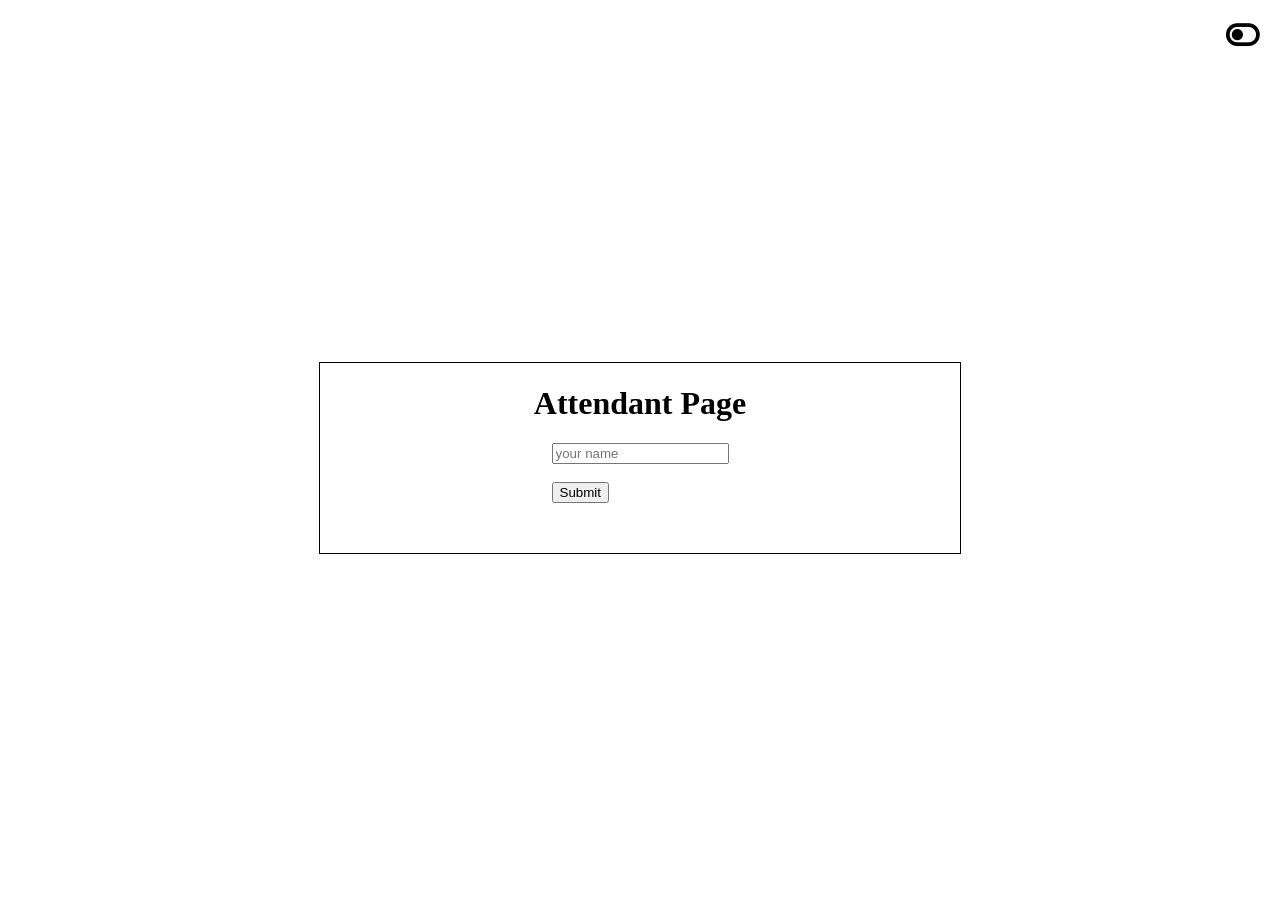
<file: FE/form.html>
<!DOCTYPE html>
<html lang="en">
<head>
    <meta charset="UTF-8">
    <meta name="viewport" content="width=device-width, initial-scale=1.0">
    <title>Document</title>
    <link rel="stylesheet" href="./form.css">
    <link rel="stylesheet" href="https://cdnjs.cloudflare.com/ajax/libs/font-awesome/6.7.2/css/all.min.css" integrity="sha512-Evv84Mr4kqVGRNSgIGL/F/aIDqQb7xQ2vcrdIwxfjThSH8CSR7PBEakCr51Ck+w+/U6swU2Im1vVX0SVk9ABhg==" crossorigin="anonymous" referrerpolicy="no-referrer" />
</head>
<body class="">
    <main>
        <h1 id="att">Attendant Page</h1>
        <form id="attendant-form">
            <input type="text" placeholder="your name" id="attendant-name" name="abc"><br><br>
            <button>Submit</button><br><br>
        </form>
    </main>
    
    <i id="switch" class="fa-solid fa-toggle-off"></i>
    <script src="./form.js"></script>
</body>
</html>
</file>
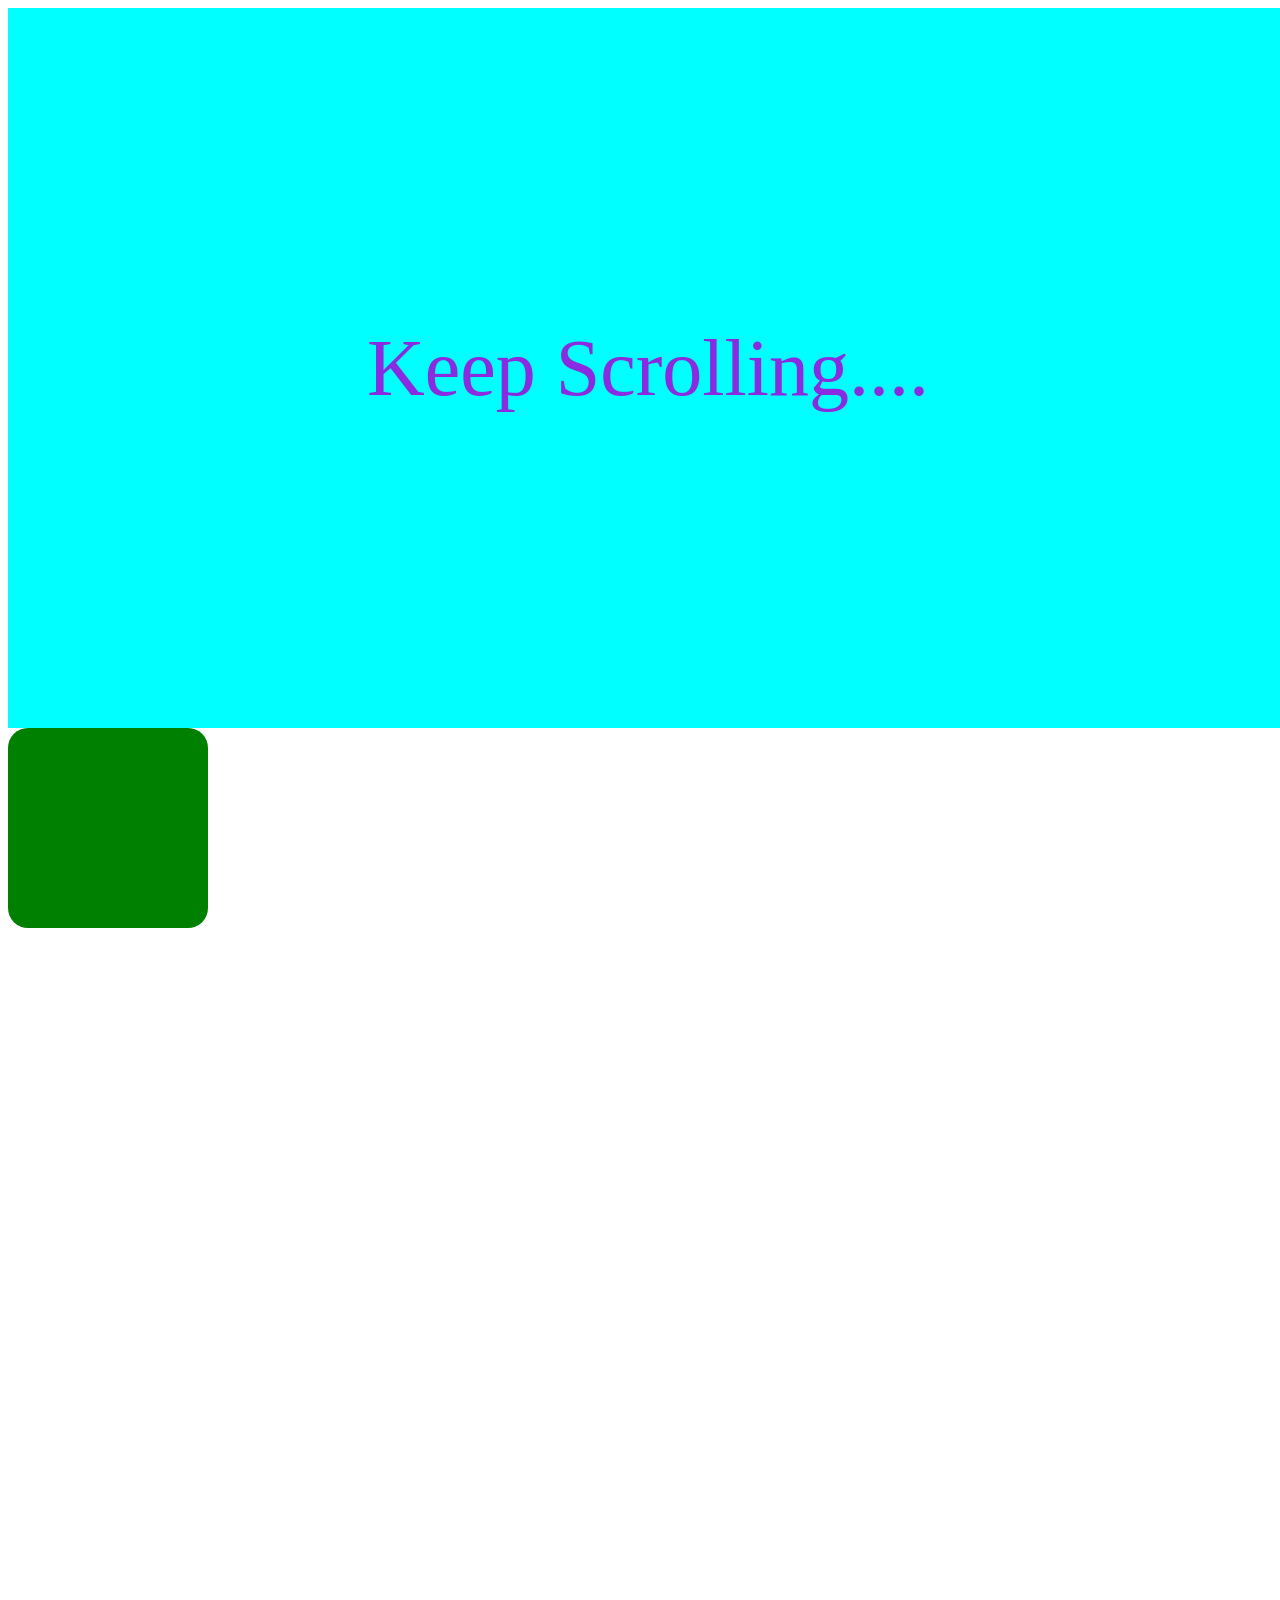
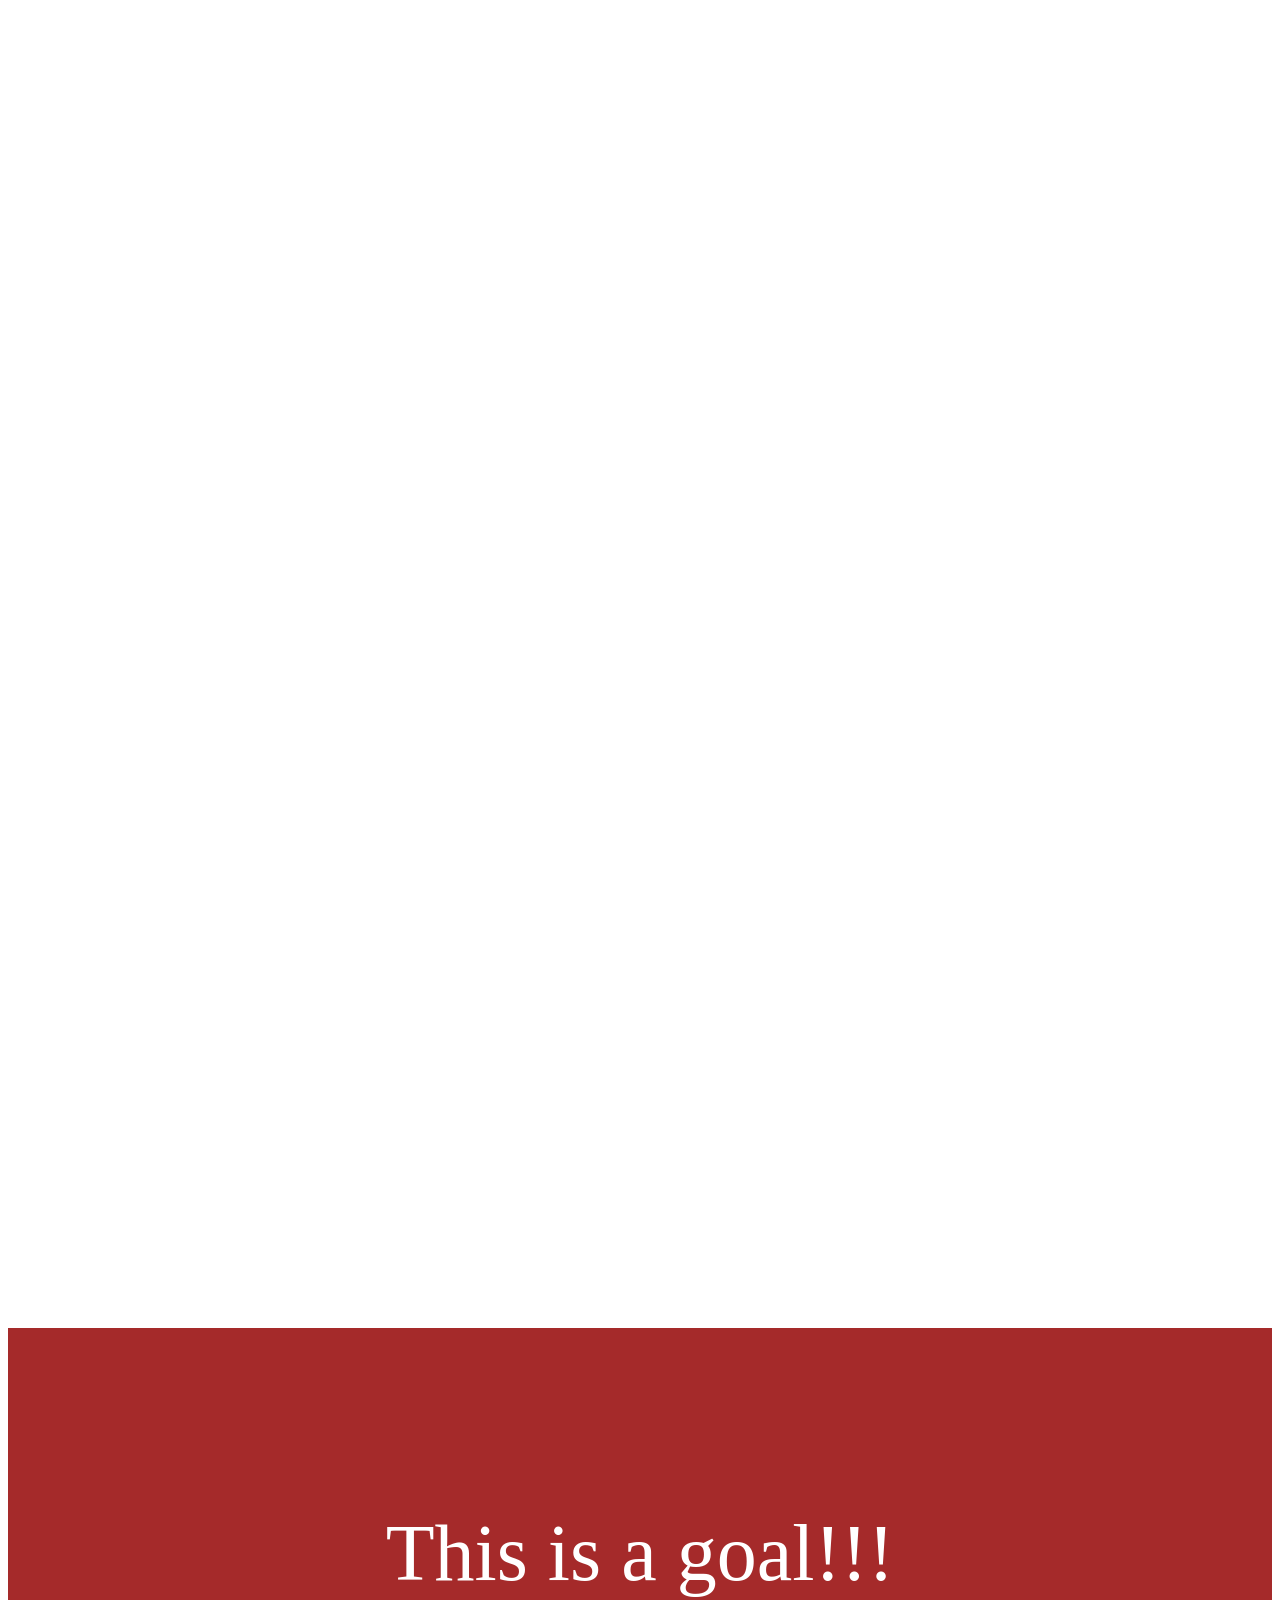
<file: hiit/test.html>
<!DOCTYPE html>
<html lang="en">
<head>
    <meta charset="UTF-8">
    <meta name="viewport" content="width=device-width, initial-scale=1.0">
    <title>Document</title>
    <link rel="stylesheet" href="./test.css">
</head>
<body>


    <div class="keep-scrolling">
        Keep Scrolling....
    </div>

    <div class="main">
        <div class="middle">
            <div class="inner"></div>
        </div>
    </div>

    <div class="box"></div>
    <div class="box"></div>
    <div class="box"></div>
    <div class="box"></div>
    <div class="box"></div>
    <div class="box"></div>
    <div class="box"></div>
    <div class="box"></div>
    <div class="box"></div>
    <div class="box"></div>


    <div class="blink">This is a goal!!!</div>

    <script src="./test.js"></script>
</body>
</html>
</file>
<file: Agency/index.css>
@font-face {
    font-family: poppins;
    src: url('./assets/Poppins-Regular.ttf');
    font-weight: 500;
    font-size: 1.25rem;
}
@font-face {
    font-family: poppin;
    src: url('./assets/Poppins-Bold.ttf');
}
@font-face {
    font-family: Avenir;
    src: url('./assets/AvenirLTProLight.otf');
}
*{
    padding: 0;
    margin: 0;
    box-sizing: border-box;
    font-family: poppins;
}
body{
    overflow-x: hidden;
}
li{
    list-style: none;
}
a, a:active, a:visited{
    text-decoration: none;
    color: #000;
}
header, nav ul, .hero-main, .three-boxes{
    display: flex;
    justify-content: space-between;
    align-items: center;
}
nav{
    width: 55%;
    padding: 0 0 0 6.5%;
}
.hero{
    padding: 30px 100px;
    background-color: #D7F5DC;
}
#design-agency, #agency{
    font-weight: 700;
    color: black;
}
#agency{
    color: #f55f1d;
}
nav button, #get-started{
    width: 93px;
    height: 44px;
    border-radius: 10px;
    border: 1px solid #20B15A;
    background: none;
    color: black;
    font-weight: 500;
    cursor: pointer;
}

#register-btn, #get-started{
    color: #ffff;
    background-color: #20b15a;
    width: 105px;
}
.hero-main{
    padding: 30px 0px;   
}
.hero-main-left h1{
    font-family: poppin;
    font-weight: bolder;
    width: 550px;
    height: 195px;
    font-size: 3.125rem;
    line-height: 65px;
}
.hero-main-left p{
    font-family: avenir;
    font-weight: 500;
    font-size: 1.25rem;
    width: 472px;
    height: 54px
}
.hero-main-right{
    margin-left: -20px;
    margin-bottom: -5%;
}
#increase-text{
    font-weight: 700;
    font-family: Avenir;
    font-size: 3.125rem;
}
#get-started{
    width: 175px;
    height: 70px;
    font-family: poppins;
    border-radius: 16px;
    padding: 20px 30px;
    margin-top: 90px;
}
#ddb{
    font-size: 1.5rem;
}
@keyframes partner-animation {
    0%{
        transform: translateX(0);
    }
    100%{
        transform: translateX(-50%);
    }
}

.partners{
    display: flex;
    
    justify-content: space-between;
    padding: 40px 20px;
    background-color: #fff;
    width: 200vw;
    height: 15vh;
    top: 68vw;
    animation: partner-animation 10s linear infinite;
}
.green-under{
    width: 100vw;
    height: 4vh;
    background-color: #D7F5DC;
}



.what-we-do{
    background-color: #fff;
    padding: 50px 100px;
}
.what-we-do h2{
    margin: 1.4% 0;
    color: #20B15A;
    text-transform: uppercase;
    font-size: 1.25rem;
}
.perfect{
    color: #000;
    font-size: 1.875rem;
    font-weight: 600;
    width: 42%;
    padding: 5px 0;
}
.card{
    width: 380px;
    height: 415px;
    padding: 50px 30px;
}
.card h3{
    font-size: 1.5rem;
    font-weight: 600;
    color: #000;
}
.card p{
    /* font-weight: 400; */
    font-size: 1.125rem;
    font-family: Avenir;
    padding: 20px 0;
}
.card button{
    background: none;
    border: none;
    font-size: 1.125rem;
    margin-top: 30%;
    padding: 15px 20px;
}


.hero-sub{
    padding: 62px 113px;
}

.timeline{
    background-color: #FAFFFB;
    width: 100%;
    height: 50%;
    padding: 150px;
    display: flex;
    justify-content: space-around;
}
.completed-projects{
    width: 20%;
    text-align: center;
    height: 30%;
}
.customer-satisfaction{
    width: 20%;
    text-align: center;
    height: 30%;
}
.raised-by-clients{
    width: 20%;
    text-align: center;
    height: 30%;
}
.year-in-business{
    width: 20%;
    text-align: center;
    height: 30%;
}

.our-portfolio{
    padding: 30px 100px;
}
.our-portfolio p{
    color: #20B15A;
    width: 155px;
    top: 62px;
    left: 113px;
    /* margin: 62px 113px; */
    height: 30px;
}
.our-portfolio h2{
    margin-top: 1.4%;
    width: 495px;
    height: 90px;
    font-weight: 600;
    font-size: 1.875rem;
    margin-bottom: 10%;
}

.container{
    /* display: flex;
    flex-wrap: wrap;
    gap: 150px; */
    display: grid;
    grid-template-columns: 1fr 2fr;
}

.one h3, .two h3, .three h3, .four h3{
    margin: 6% 0 .8% 0;
}
.one p, .two p, .three p, .four p{
    width: 533.4px;
    height: 63px;
    color: black;
}
.one, .two, .three, .four{
    width: 561px;
    height: 496px;
    font-size: 0.95rem;
    font-family: avenir;
    margin-bottom: 10%;
}
.two{
    margin-bottom: 20%;
    margin-left: 20%;
}
.three{
    margin-top: -10%;
}
.four{
    margin-top: 20%;
    margin-left: 20%;
}


.testimonial{
    padding: 30px 100px;    
}
.head p{
    color: #20B15A;
    text-transform: uppercase;
}
.head h2{
    margin: 1.4% 0;
    width: 24%;
    height: 2%;
}

.testimony{
    /* display: grid;
    padding: 1.3% 0;
    width: 120vw;
    grid-template-rows: 1fr 1fr 1fr;
    gap: 40px;
    grid-auto-flow: dense; */
    display: flex;
    width: 120vw;
}
.names, .name{
    width: 27vw;
    height: 33vh;
    box-sizing: border-box;
    border-radius: 20px;
    box-shadow: 0 4px 4px hsl(29, 10%, 90%);
    padding: 1.4%;

    /* font-family: Avenir;
    font-size: 1.125rem;
    line-height: 25px; */
}
.names p, .name p, .info p{
    font-weight: 400;
    font-family: avenir;
    font-size: 1.125rem;
    line-height: 25px;
   
}
.info{
    display: inline;
    /* width: 44%; */

}
.words{
    margin: -20% 0 0 11%;
    /* width: 70%; */
    /* height: 14%; */
}
.info img{
    margin-top: 3%;
    width: 29%;
}
.name{
    margin: 0 0 0 8%;
}
.info h5{
    margin-left: 25%;

}
.info p{
    margin-left: 25%;
}



/* .subscribe{
    align-items: center;
} */

.sub{
    padding: 10% 0 15% 40%;
    /* background-color: orange; */
    /* text-align: center; */
    width: 100%;
}

.sub h2{
    font-family: poppins;
    font-weight: 500;
    font-size: 1.25rem;
    text-transform: uppercase;
    color: #20B15A;
    /* width: 50%; */
}
.sub p{
    font-family: poppins;
    font-weight: 600;
    font-size: 1.875rem;
    /* text-align: center; */
    /* width: 50%; */
    text-transform: capitalize;
}
#word{
    /* width: 60%; */
    /* text-align: center; */
    font-family: avenir;
    font-weight: 500;
    font-size: 1rem;
    color: hsl(0, 0%, 50%);
}
</file>
<file: hiit/index.css>
*{
    padding: 0;
    margin: 0;
    box-sizing: border-box;
}
.hero{
    width: 100vw;
    height: 50vh;
    background-color: red;
    background-image: url('./photos/redis.png');
    background-repeat: no-repeat;
    background-position: center;
    background-size: cover;
    display: grid;
    place-items: center;
    font-size: 5rem;
    color: #fff;
    transition: background-image ease-in-out 1s;
    position: relative;
}

.overlay{
    position: absolute;
    width: 100%;
    height: 100%;
    background-color: rgba(0, 0, 0, 0.5);
}

#notify{
    position: fixed;
    top: 0;
    right:0;
    font-size: 3rem;
    animation: animNotify .5s ease-in-out infinite;
}
@keyframes animNotify {
    0%, 100%{
        color: red;
    }
    50%{
        color: blue;
    }
}


.gallery{
    display: grid;
    place-items: center;
    background-color: grey;
    width: 50vw;
    margin-left: 25vw;
    padding: 2%;
}
.btn-row{
    display: flex;
    justify-content: space-between;
    padding-top: 5%;
    width: 50%;
}
.btn-row button{
    padding: 5%;
    border: none;
    background-color: green;
    border-radius: 20px;
    color: #fff;
    cursor: pointer;
}
#gallery-img{
    width: 80%;
    height: 500px;
}
.hero p{
    z-index: 90;
}
#scroll{
    position: fixed;
    bottom: 20px;
    right: 20px;
    width: 100px;
    display: none;
    padding: 1%;
    border-radius: 10px;
    background-color: greenyellow;
    cursor: pointer;
}
</file>
<file: FE/form.css>
button{
    cursor: pointer;
}
#switch{
    position: fixed;
    top: 20px;
    right: 20px;
    cursor: pointer;
    font-size: 30px;
}
.dark{
    background-color: black;
    color: white;
}
body{
    display: grid;
    justify-content: center;
    align-items: center;
    align-content: center;
    height: 100vh;
}
main{
    display: grid;
    place-items: center;
    border: 1px solid black;
    width: 50vw;
}

.light{
    background-color: 'white';
    color: black;
    font-size: 3rem;
}
.dark{
    background-color: 'black';
    color: white;
    font-size: 1rem;

}
</file>
<file: hiit/test.css>
.box{
    width: 200px;    
    height: 200px;
    background-color: green;
    border-radius: 20px;
    scale: 0;
    opacity: 0;
    /* animation: ok 4s ease-in-out; */
    transform: translateX(-50%);
    margin-bottom: 20px;
    transition: all 1s  ease-in-out;
}

.box.show{
    transform: translateX(0);
    scale: 1;
    opacity: 1;
}

.blink{
    display: grid;
    place-items: center;
    font-size: 5rem;
    background-color: brown ;
    color: white;
    width: 100%;
    height: 50vh;
}

@keyframes ok {
    0%, 100%{
        background-color: blue;
        color: red;
    }
    50%{
        background-color: blueviolet;
        color: orchid;
    }
}
.alert{
    animation: ok 4s ease-in-out;
}

.keep-scrolling{
    width: 100vw;
    align-content: center;
    height: 80vh;
    text-align: center;
    background-color: aqua;
    color: blueviolet;
    font-size: 5rem;

}
</file>
